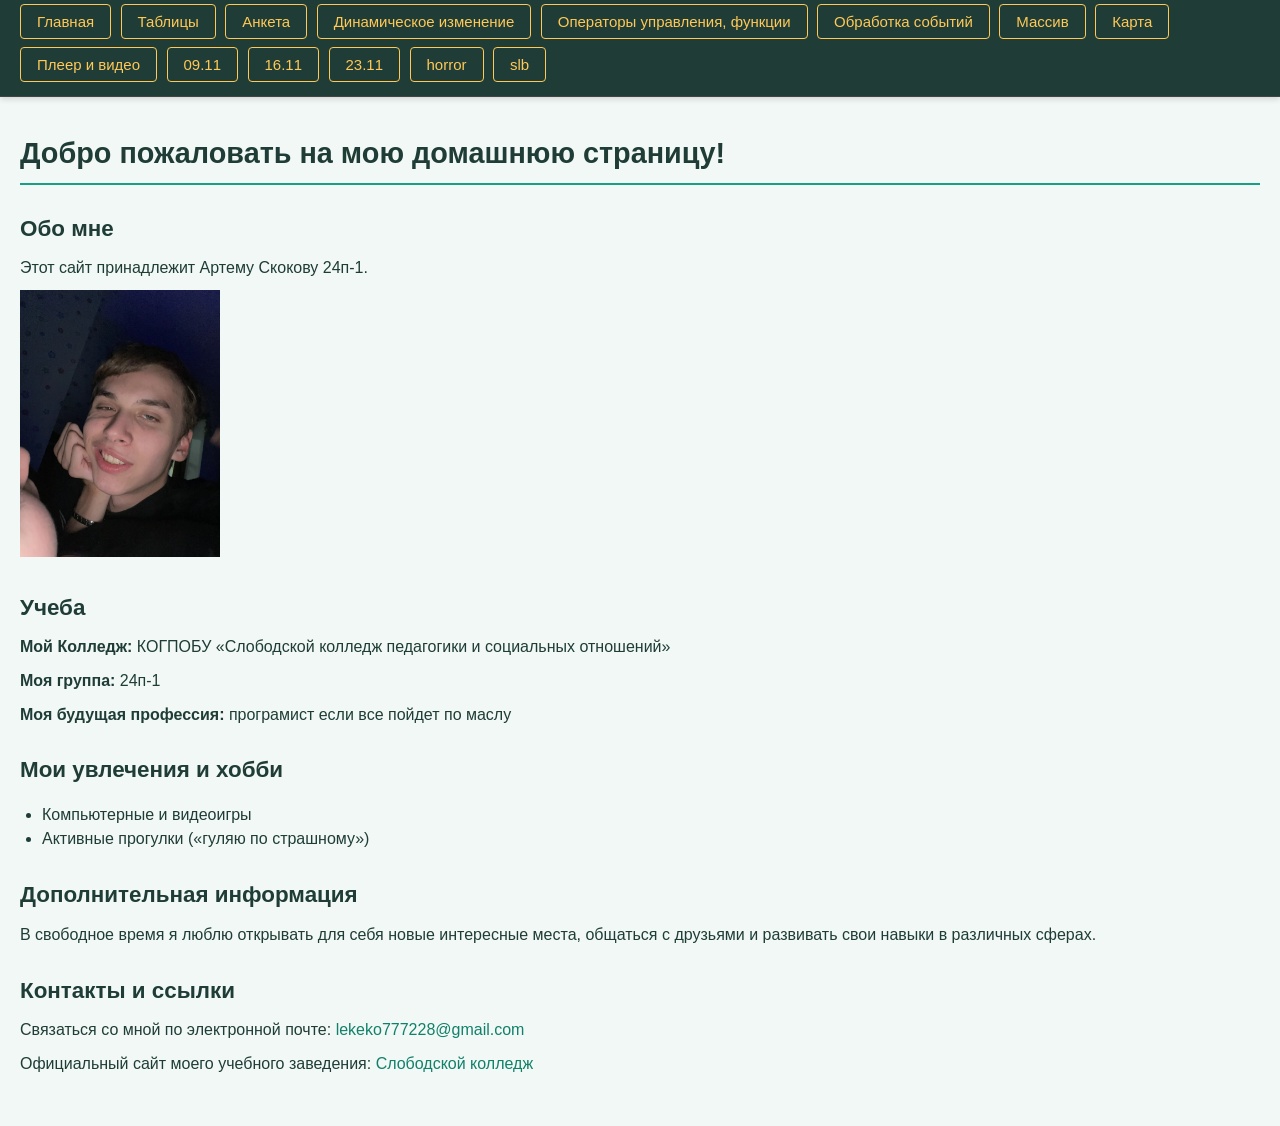
<file: index.html>
<!DOCTYPE html>
<html lang="ru">
<head>
    <meta charset="UTF-8">
    <meta name="viewport" content="width=device-width, initial-scale=1.0">
    <title>Домашняя страница студента</title>
    <link href="style.css" rel="stylesheet">
</head>
<body>
    <div id="menu"><script language="JavaScript" src="menu.js" type="text/javascript"></script></div>

    
        <h1>Добро пожаловать на мою домашнюю страницу!</h1>
    

    
       
        
            <h2>Обо мне</h2>
            <p>Этот сайт принадлежит Артему Скокову 24п-1.</p>
            
            <img src="zxc.jpg" alt="Фото студента" width="200">
        
              
            <h2>Учеба</h2>
            <p><strong>Мой Колледж:</strong> КОГПОБУ «Слободской колледж педагогики и социальных отношений»</p>
            <p><strong>Моя группа:</strong> 24п-1</p>
            <p><strong>Моя будущая профессия:</strong> програмист если все пойдет по маслу</p>
       
        
            <h2>Мои увлечения и хобби</h2>
            <ul>
                <li>Компьютерные и видеоигры</li>
                <li>Активные прогулки («гуляю по страшному»)</li>
             
            </ul>
                    
            <h2>Дополнительная информация</h2>
            <p>В свободное время я люблю открывать для себя новые интересные места, общаться с друзьями и развивать свои навыки в различных сферах.</p>
                   
            <h2>Контакты и ссылки</h2>
            <p>Связаться со мной по электронной почте: <a href="mailto:lekeko777228@gmail.com">lekeko777228@gmail.com</a></p>
            <p>Официальный сайт моего учебного заведения: <a href="https://slobkoll.ru/?ysclid=mqz4zqcff2617734722" target="_blank">Слободской колледж</a></p>
			
    

</body>
</html>
</file>
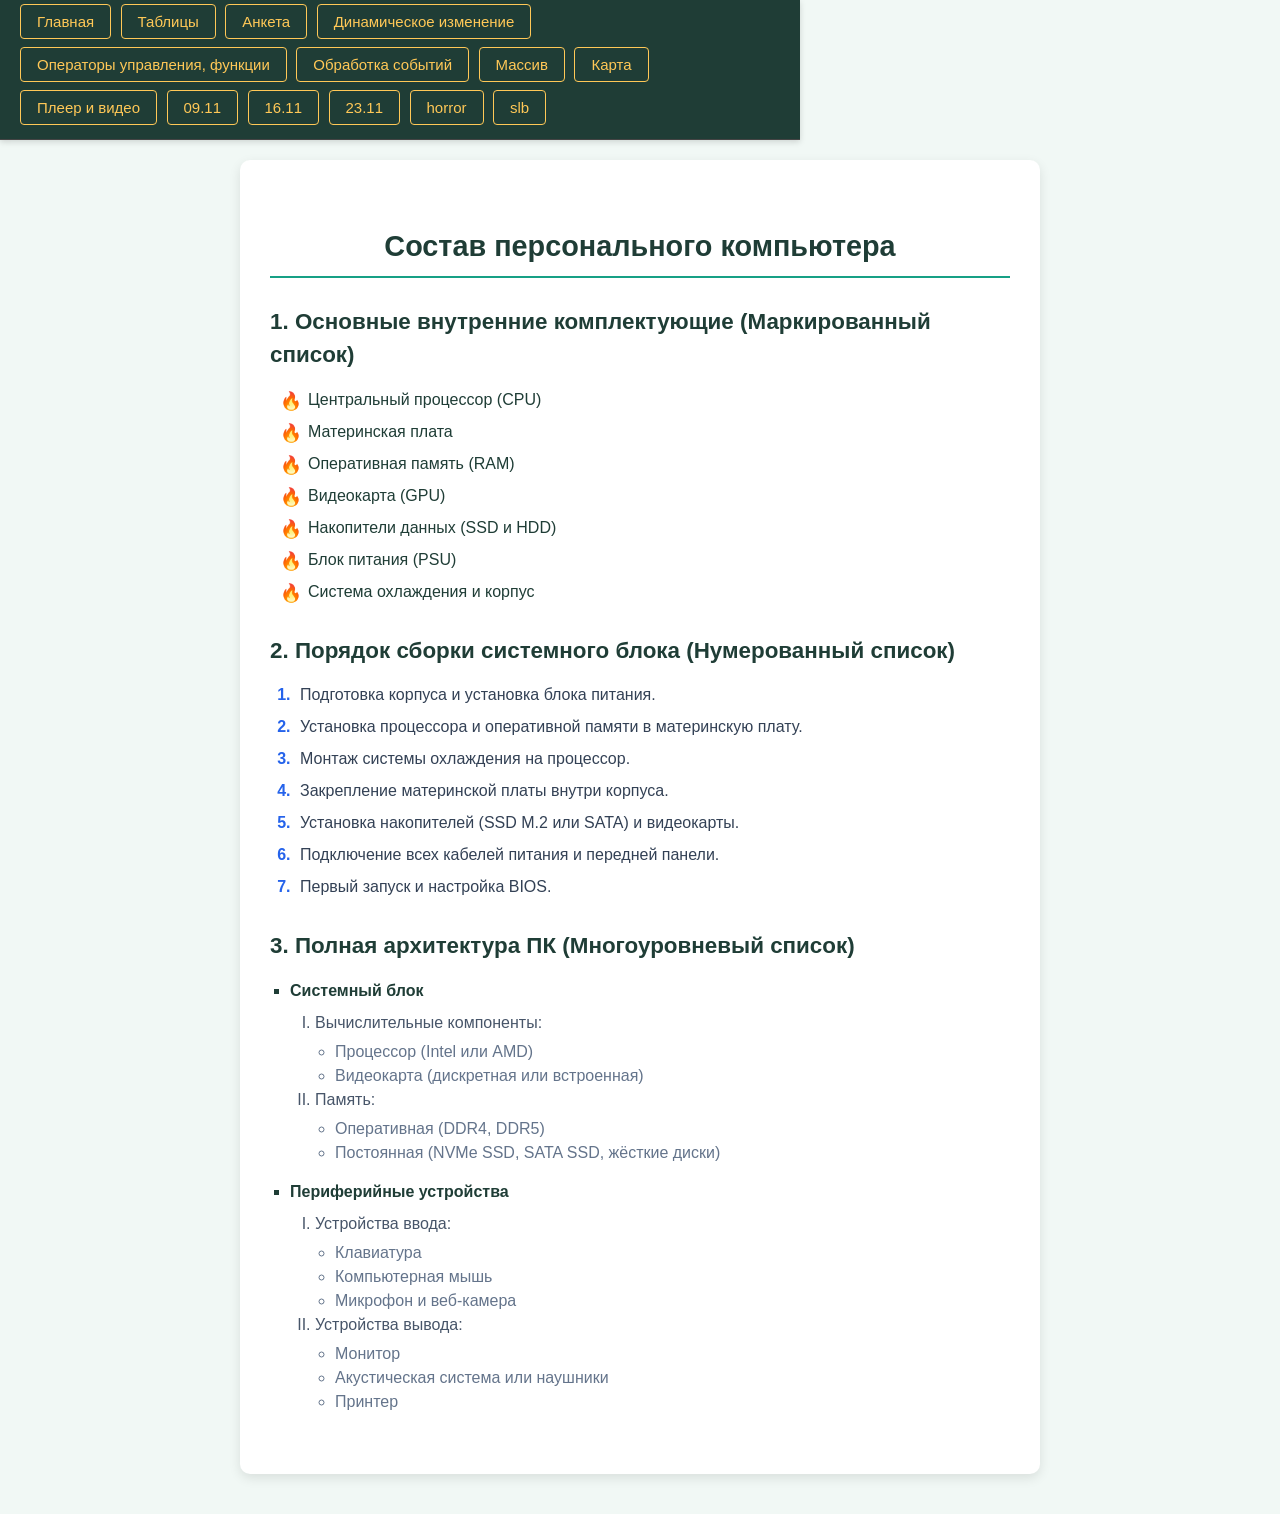
<file: 09.11.html>
<!DOCTYPE html>
<html lang="ru">
<head>
    <meta charset="UTF-8">
    <meta name="viewport" content="width=device-width, initial-scale=1.0">
    <title>Состав персонального компьютера</title>
    <link rel="stylesheet" href="16.11.css">
</head>
<body>

   <link href="style.css" rel="stylesheet">
</head>
<body>
    <div id="menu"><script language="JavaScript" src="menu.js" type="text/javascript"></script></div>

    <div class="container">
        <h1>Состав персонального компьютера</h1>

        <section class="list-block">
            <h2>1. Основные внутренние комплектующие (Маркированный список)</h2>
            <ul class="fire-list">
                <li>Центральный процессор (CPU)</li>
                <li>Материнская плата</li>
                <li>Оперативная память (RAM)</li>
                <li>Видеокарта (GPU)</li>
                <li>Накопители данных (SSD и HDD)</li>
                <li>Блок питания (PSU)</li>
                <li>Система охлаждения и корпус</li>
            </ul>
        </section>

        <section class="list-block">
            <h2>2. Порядок сборки системного блока (Нумерованный список)</h2>
            <ol class="numbered-list">
                <li>Подготовка корпуса и установка блока питания.</li>
                <li>Установка процессора и оперативной памяти в материнскую плату.</li>
                <li>Монтаж системы охлаждения на процессор.</li>
                <li>Закрепление материнской платы внутри корпуса.</li>
                <li>Установка накопителей (SSD M.2 или SATA) и видеокарты.</li>
                <li>Подключение всех кабелей питания и передней панели.</li>
                <li>Первый запуск и настройка BIOS.</li>
            </ol>
        </section>

        <section class="list-block">
            <h2>3. Полная архитектура ПК (Многоуровневый список)</h2>
            <ul class="multilevel-list">
                <li><strong>Системный блок</strong>
                    <ol>
                        <li>Вычислительные компоненты:
                            <ul>
                                <li>Процессор (Intel или AMD)</li>
                                <li>Видеокарта (дискретная или встроенная)</li>
                            </ul>
                        </li>
                        <li>Память:
                            <ul>
                                <li>Оперативная (DDR4, DDR5)</li>
                                <li>Постоянная (NVMe SSD, SATA SSD, жёсткие диски)</li>
                            </ul>
                        </li>
                    </ol>
                </li>
                <li><strong>Периферийные устройства</strong>
                    <ol>
                        <li>Устройства ввода:
                            <ul>
                                <li>Клавиатура</li>
                                <li>Компьютерная мышь</li>
                                <li>Микрофон и веб-камера</li>
                            </ul>
                        </li>
                        <li>Устройства вывода:
                            <ul>
                                <li>Монитор</li>
                                <li>Акустическая система или наушники</li>
                                <li>Принтер</li>
                            </ul>
                        </li>
                    </ol>
                </li>
            </ul>
        </section>
    </div>

</body>
</html>
</file>
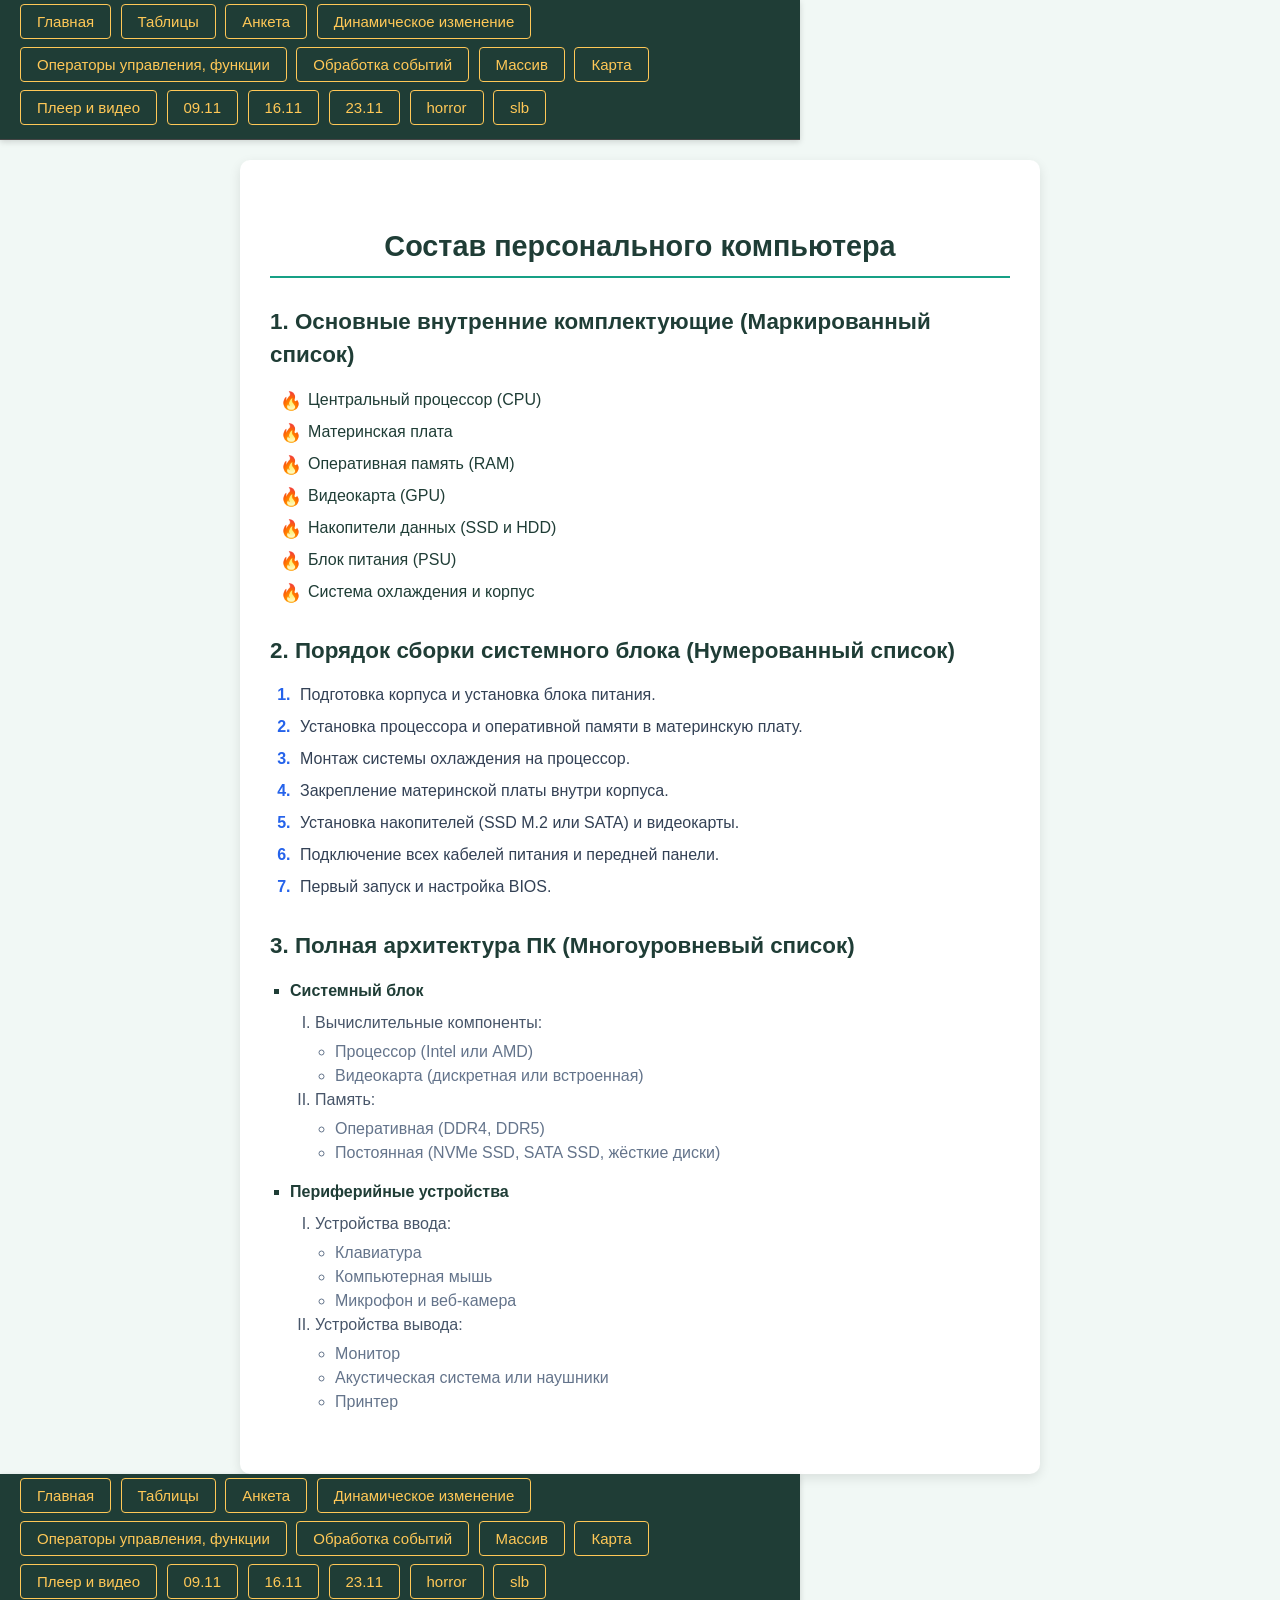
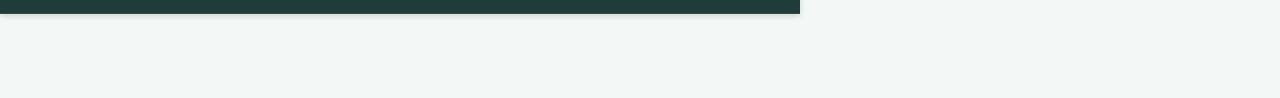
<file: 16.11.html>
<!DOCTYPE html>
<html lang="ru">
<head>
    <meta charset="UTF-8">
    <meta name="viewport" content="width=device-width, initial-scale=1.0">
    <title>Состав персонального компьютера</title>
    <link rel="stylesheet" href="16.11.css">
</head>
<body>
<link href="style.css" rel="stylesheet">
</head>
<body>
    <div id="menu"><script language="JavaScript" src="menu.js" type="text/javascript"></script></div>
    <div class="container">
        <h1>Состав персонального компьютера</h1>

        <section class="list-block">
            <h2>1. Основные внутренние комплектующие (Маркированный список)</h2>
            <ul class="fire-list">
                <li>Центральный процессор (CPU)</li>
                <li>Материнская плата</li>
                <li>Оперативная память (RAM)</li>
                <li>Видеокарта (GPU)</li>
                <li>Накопители данных (SSD и HDD)</li>
                <li>Блок питания (PSU)</li>
                <li>Система охлаждения и корпус</li>
            </ul>
        </section>

        <section class="list-block">
            <h2>2. Порядок сборки системного блока (Нумерованный список)</h2>
            <ol class="numbered-list">
                <li>Подготовка корпуса и установка блока питания.</li>
                <li>Установка процессора и оперативной памяти в материнскую плату.</li>
                <li>Монтаж системы охлаждения на процессор.</li>
                <li>Закрепление материнской платы внутри корпуса.</li>
                <li>Установка накопителей (SSD M.2 или SATA) и видеокарты.</li>
                <li>Подключение всех кабелей питания и передней панели.</li>
                <li>Первый запуск и настройка BIOS.</li>
            </ol>
        </section>

        <section class="list-block">
            <h2>3. Полная архитектура ПК (Многоуровневый список)</h2>
            <ul class="multilevel-list">
                <li><strong>Системный блок</strong>
                    <ol>
                        <li>Вычислительные компоненты:
                            <ul>
                                <li>Процессор (Intel или AMD)</li>
                                <li>Видеокарта (дискретная или встроенная)</li>
                            </ul>
                        </li>
                        <li>Память:
                            <ul>
                                <li>Оперативная (DDR4, DDR5)</li>
                                <li>Постоянная (NVMe SSD, SATA SSD, жёсткие диски)</li>
                            </ul>
                        </li>
                    </ol>
                </li>
                <li><strong>Периферийные устройства</strong>
                    <ol>
                        <li>Устройства ввода:
                            <ul>
                                <li>Клавиатура</li>
                                <li>Компьютерная мышь</li>
                                <li>Микрофон и веб-камера</li>
                            </ul>
                        </li>
                        <li>Устройства вывода:
                            <ul>
                                <li>Монитор</li>
                                <li>Акустическая система или наушники</li>
                                <li>Принтер</li>
                            </ul>
                        </li>
                    </ol>
                </li>
            </ul>
        </section>
    </div>
<div id="menu"><script language="JavaScript" src="menu.js" type="text/javascript"></script></div><br>
</body>
</html>
</file>
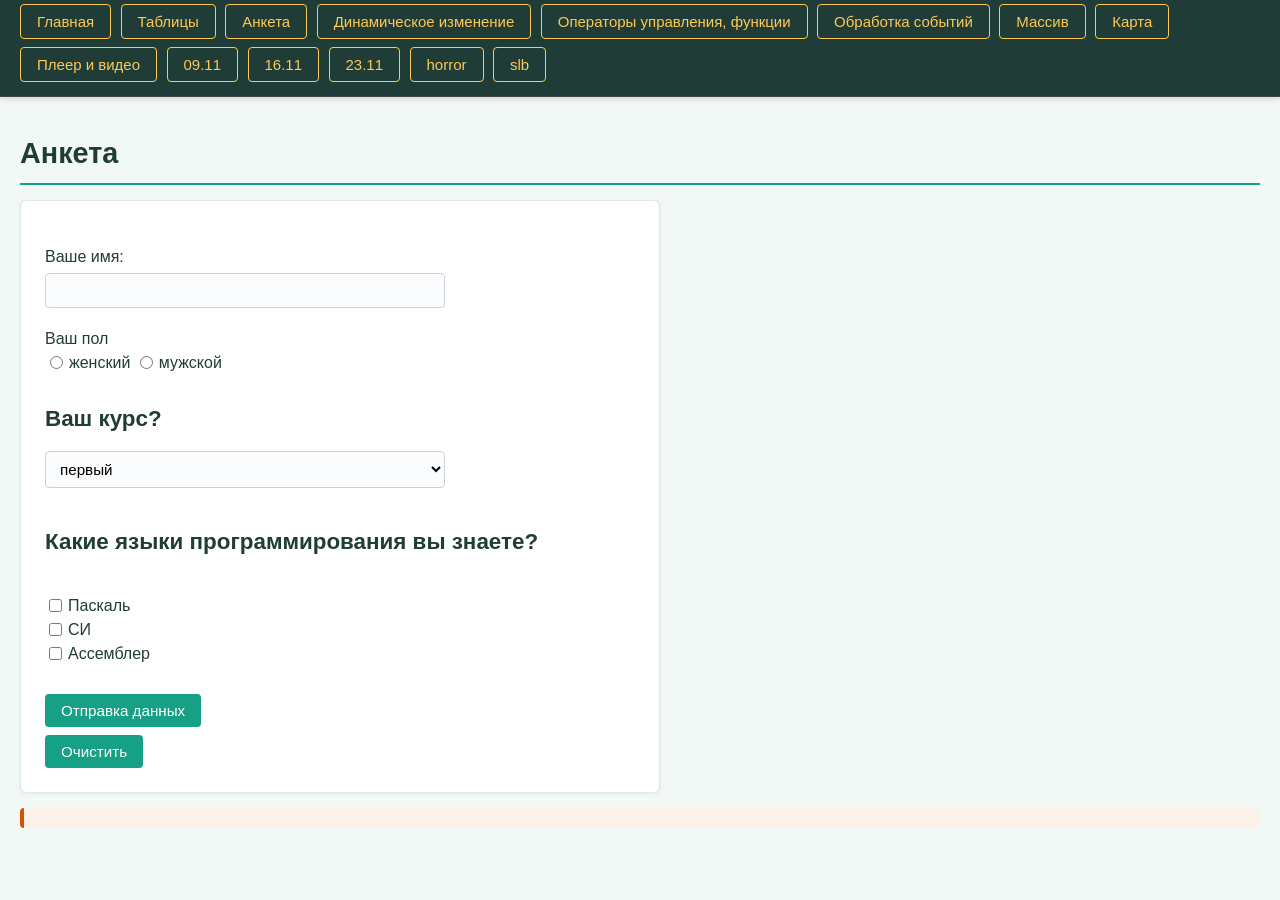
<file: anketa.html>
<!DOCTYPE html>
<HTML>
<HEAD>
<TITLE>Анкета</TITLE>
<link href="style.css" rel="stylesheet">
</HEAD>
<BODY>
 <div id="menu"><script language="JavaScript" src="menu.js" type="text/javascript"></script></div>
<h1>Анкета</h1>
<FORM name="forma">
<!-- Поле ввода -->
<BR>Ваше имя: <BR><INPUT TYPE='text' id="name" VALUE=''><BR>

<!-- Группа переключателей -->
<p>Ваш пол <BR>
<INPUT TYPE='radio' id="pol_f" NAME='pol'>женский
<INPUT TYPE='radio' id="pol_m" NAME='pol'>мужской

<H2>Ваш курс?</H2>
<SELECT id="kurs" NAME='kurs' SIZE='1'>
<OPTION VALUE='первый'>первый
<OPTION VALUE='второй'>второй
<OPTION VALUE='третий'>третий
<OPTION VALUE='четвёртый'>четвёртый
</SELECT>

<!-- Группа флажков -->
<H2>Какие языки программирования вы знаете?</H2>
<BR><INPUT TYPE='checkbox' id="lang_pas" NAME='lang'>Паскаль
<BR><INPUT TYPE='checkbox' id="lang_c" NAME='lang'>СИ
<BR><INPUT TYPE='checkbox' id="lang_asm" NAME='lang'>Ассемблер<BR>

<!-- Кнопки -->
<BR><INPUT TYPE='button' VALUE='Отправка данных' onclick="showData()">
<BR><button type="reset" onclick="clearResult()">Очистить</button>
</FORM>

<p id="result"></p>

<script language="JavaScript" src="anketa.js" type="text/javascript"></script>
</BODY>
</HTML>
</file>
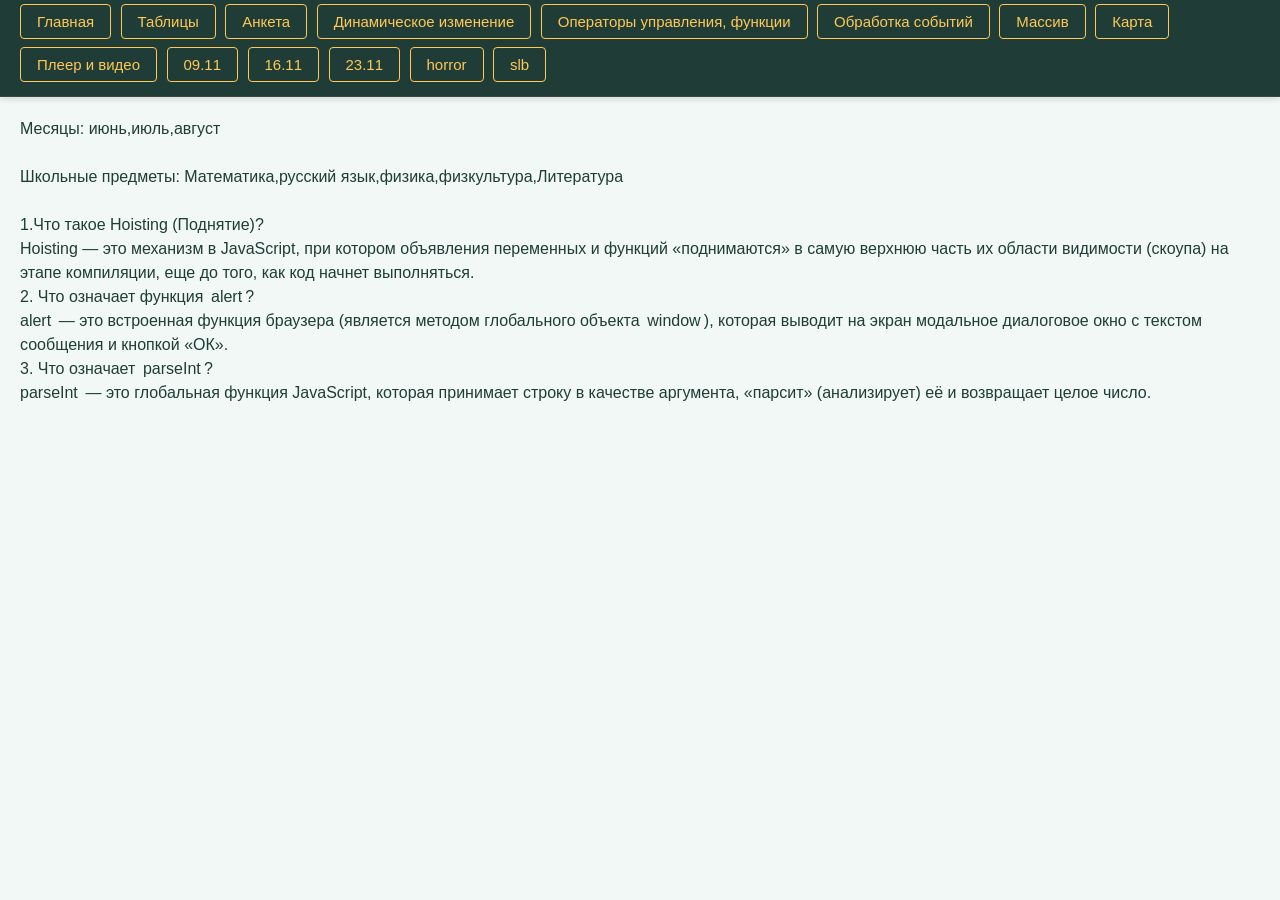
<file: Array.html>
<html>
<head>
<title>array</title>
<link href="style.css" rel="stylesheet">
</head> 
<body> 
  <div id="menu"><script language="JavaScript" src="menu.js" type="text/javascript"></script></div>
Месяцы: <script language="JavaScript">  
year=new Array("декабрь","январь","февраль","март","апрель","май",  "июнь","июль","август","сентябрь","октябрь","ноябрь");
summer=new Array();     //летние месяцы 
summer=year.slice(6,9); 
document.write(summer+"<br>");
</script><br>
  Школьные предметы: 
<script language="JavaScript">
  school= new Array("Математика","русский язык","физика", "физкультура","Литература");
document.write(school);
</script>
  <br>
  <br>
  1.Что такое Hoisting (Поднятие)?
<br>
  Hoisting — это механизм в JavaScript, при котором объявления переменных и функций «поднимаются» в самую верхнюю часть их области видимости (скоупа) на этапе компиляции, еще до того, как код начнет выполняться.
<br>
  2. Что означает функция  alert ?
 <br>
  alert  — это встроенная функция браузера (является методом глобального объекта  window ), которая выводит на экран модальное диалоговое окно с текстом сообщения и кнопкой «ОК».
<br>
  3. Что означает  parseInt ?
 <br>
  parseInt  — это глобальная функция JavaScript, которая принимает строку в качестве аргумента, «парсит» (анализирует) её и возвращает целое число.
</body> 
</html>
</file>
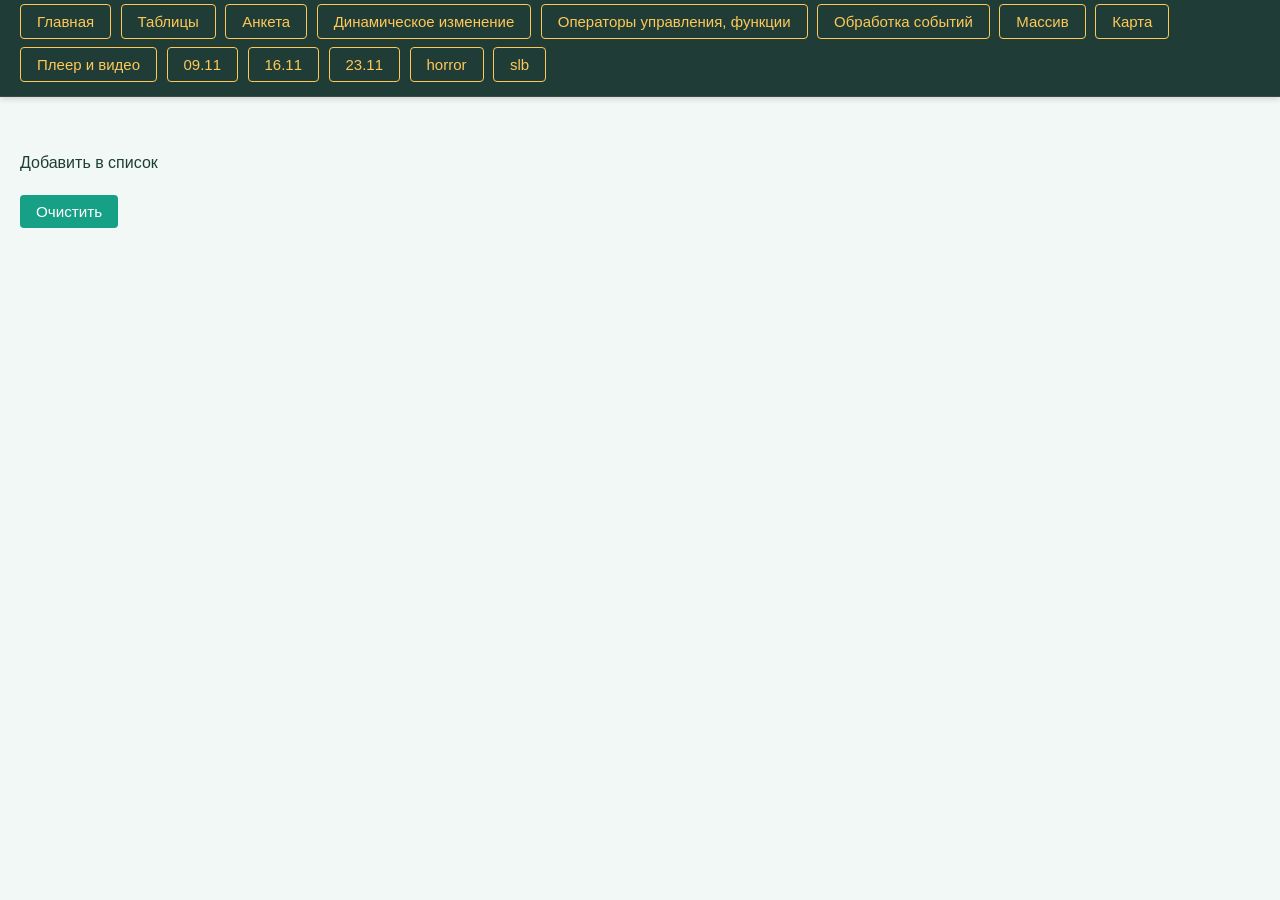
<file: Dynamicchange.html>
<!DOCTYPE html>
<html>
<head>
    <title>Динамическое изменение</title>
    <link href="style.css" rel="stylesheet">
    <script type="text/javascript">
        var arr = ["Ivanov", "Petrov", "Sidorov"];
        var counter = 0;

        function add_to_list() {
            if (typeof(arr[counter]) != "undefined") {
                var list = document.getElementById('list');
                var li = document.createElement('LI');
                li.innerHTML = arr[counter];
                list.appendChild(li);
                counter++;
            }
        }
    </script>
</head>
<body>
    <div id="menu"><script language="JavaScript" src="menu.js" type="text/javascript"></script></div><br>
    
    <p onclick="add_to_list()">Добавить в список</p>
    <ul id="list"></ul>

    <button type="reset" onclick="location.href='Dynamicchange.html'">Очистить</button>
</body>
</html>
</file>
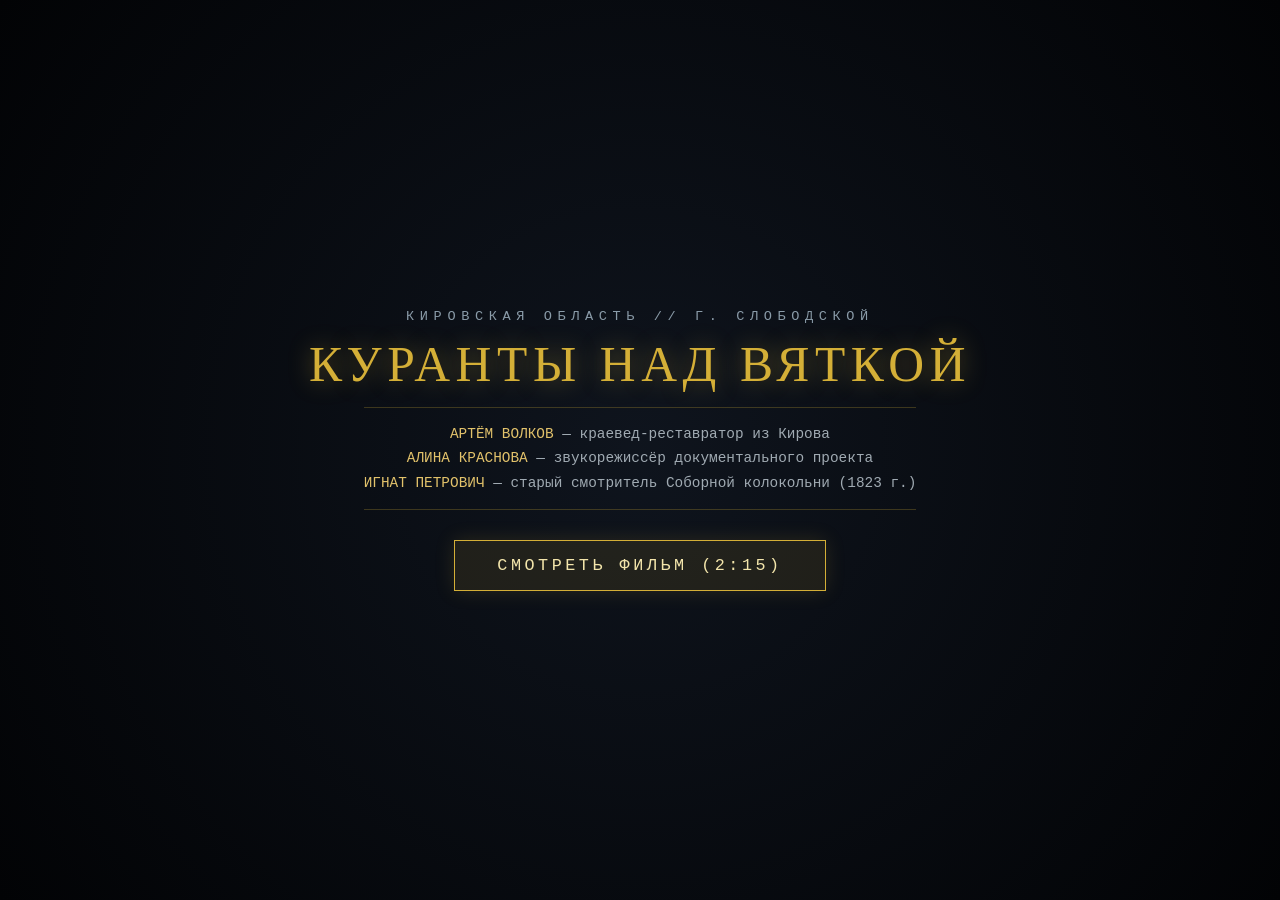
<file: kuranty_slobodskoy.html>
<!DOCTYPE html>
<html lang="ru">
<head>
<meta charset="UTF-8">
<title>КУРАНТЫ НАД ВЯТКОЙ — Мистический триллер в Слободском</title>
<style>
  * { margin: 0; padding: 0; box-sizing: border-box; }
  body {
    background: #030406;
    color: #e8e6e1;
    font-family: 'Georgia', 'Times New Roman', serif;
    overflow: hidden;
    user-select: none;
  }
  canvas {
    display: block;
    width: 100vw;
    height: 100vh;
  }
  #ui-overlay {
    position: fixed;
    inset: 0;
    display: flex;
    flex-direction: column;
    align-items: center;
    justify-content: center;
    background: radial-gradient(circle at center, rgba(16, 22, 32, 0.92) 0%, #020305 100%);
    z-index: 10;
    transition: opacity 1.5s ease;
    text-align: center;
    padding: 20px;
  }
  .subtitle-top {
    font-family: 'Courier New', monospace;
    font-size: 0.85rem;
    letter-spacing: 0.35rem;
    color: #8a9ba8;
    margin-bottom: 12px;
    text-transform: uppercase;
  }
  h1 {
    font-size: 3.1rem;
    letter-spacing: 0.35rem;
    color: #d4af37;
    text-shadow: 0 0 25px rgba(212, 175, 55, 0.45);
    margin-bottom: 14px;
    font-weight: normal;
  }
  .cast-list {
    font-family: 'Courier New', monospace;
    color: #a0aab2;
    font-size: 0.9rem;
    line-height: 1.7;
    margin-bottom: 30px;
    max-width: 640px;
    border-top: 1px solid rgba(212, 175, 55, 0.25);
    border-bottom: 1px solid rgba(212, 175, 55, 0.25);
    padding: 14px 0;
  }
  .cast-list span { color: #e2c26b; }
  button {
    background: rgba(212, 175, 55, 0.1);
    color: #f3e5ab;
    border: 1px solid #d4af37;
    padding: 15px 42px;
    font-size: 1.05rem;
    font-family: 'Courier New', monospace;
    letter-spacing: 0.22rem;
    cursor: pointer;
    transition: all 0.35s ease;
    box-shadow: 0 0 20px rgba(212, 175, 55, 0.15);
  }
  button:hover {
    background: #d4af37;
    color: #05070a;
    box-shadow: 0 0 35px rgba(212, 175, 55, 0.7);
  }
</style>
</head>
<body>

<div id="ui-overlay">
  <div class="subtitle-top">Кировская область // г. Слободской</div>
  <h1>КУРАНТЫ НАД ВЯТКОЙ</h1>
  <div class="cast-list">
    <div><span>АРТЁМ ВОЛКОВ</span> — краевед-реставратор из Кирова</div>
    <div><span>АЛИНА КРАСНОВА</span> — звукорежиссёр документального проекта</div>
    <div><span>ИГНАТ ПЕТРОВИЧ</span> — старый смотритель Соборной колокольни (1823 г.)</div>
  </div>
  <button id="start-btn">СМОТРЕТЬ ФИЛЬМ (2:15)</button>
</div>

<canvas id="scene"></canvas>

<script>
const canvas = document.getElementById('scene');
const ctx = canvas.getContext('2d');
const startBtn = document.getElementById('start-btn');
const overlay = document.getElementById('ui-overlay');

let width, height;
function resize() {
  width = canvas.width = window.innerWidth;
  height = canvas.height = window.innerHeight;
}
window.addEventListener('resize', resize);
resize();

// --- ПРОЦЕДУРНЫЙ ЗВУКОВОЙ ДВИЖОК (ВЕЧЕРНЯЯ ВЯТКА, КУРАНТЫ, ГОЛОСОВЫЕ ТЕМБРЫ) ---
class SlobodskoyAudio {
  constructor() {
    this.ctx = new (window.AudioContext || window.webkitAudioContext)();
    this.master = this.ctx.createGain();
    this.master.gain.value = 0.65;
    this.master.connect(this.ctx.destination);
    this.windGain = null;
  }

  startAtmosphere() {
    // Ночной ветер над рекой Вяткой
    const bufferSize = this.ctx.sampleRate * 4;
    const buffer = this.ctx.createBuffer(1, bufferSize, this.ctx.sampleRate);
    const data = buffer.getChannelData(0);
    for (let i = 0; i < bufferSize; i++) data[i] = Math.random() * 2 - 1;

    const noise = this.ctx.createBufferSource();
    noise.buffer = buffer;
    noise.loop = true;

    const filter = this.ctx.createBiquadFilter();
    filter.type = 'bandpass';
    filter.frequency.value = 280;
    filter.Q.value = 3.2;

    this.windGain = this.ctx.createGain();
    this.windGain.gain.value = 0.08;

    const lfo = this.ctx.createOscillator();
    lfo.frequency.value = 0.14;
    const lfoGain = this.ctx.createGain();
    lfoGain.gain.value = 140;
    lfo.connect(lfoGain);
    lfoGain.connect(filter.frequency);

    noise.connect(filter);
    filter.connect(this.windGain);
    this.windGain.connect(this.master);

    noise.start();
    lfo.start();
  }

  // Бой старинных курантов Слободской колокольни (1823 г.)
  playBellChime(pitch = 196, duration = 4.5, vol = 0.25) {
    const now = this.ctx.currentTime;
    const partials = [1, 2.0, 2.41, 3.0, 4.2];
    partials.forEach((ratio, idx) => {
      const osc = this.ctx.createOscillator();
      const gain = this.ctx.createGain();
      osc.type = idx % 2 === 0 ? 'sine' : 'triangle';
      osc.frequency.setValueAtTime(pitch * ratio, now);

      const pVol = vol / (idx + 1.2);
      gain.gain.setValueAtTime(0.001, now);
      gain.gain.linearRampToValueAtTime(pVol, now + 0.03);
      gain.gain.exponentialRampToValueAtTime(0.0001, now + duration / (1 + idx * 0.35));

      osc.connect(gain);
      gain.connect(this.master);
      osc.start(now);
      osc.stop(now + duration);
    });
  }

  // Тональный голос персонажа при репликах (разная высота для Артёма, Алины и Игната)
  playVoiceBlip(speaker) {
    const now = this.ctx.currentTime;
    const osc = this.ctx.createOscillator();
    const gain = this.ctx.createGain();

    let baseFreq = 160;
    if (speaker === 'АЛИНА') baseFreq = 265 + Math.random() * 35;
    else if (speaker === 'АРТЁМ') baseFreq = 155 + Math.random() * 25;
    else if (speaker === 'ИГНАТ') baseFreq = 105 + Math.random() * 18;
    else baseFreq = 85;

    osc.type = 'triangle';
    osc.frequency.setValueAtTime(baseFreq, now);
    osc.frequency.exponentialRampToValueAtTime(baseFreq * 0.88, now + 0.045);

    gain.gain.setValueAtTime(0.035, now);
    gain.gain.exponentialRampToValueAtTime(0.001, now + 0.05);

    osc.connect(gain);
    gain.connect(this.master);
    osc.start(now);
    osc.stop(now + 0.055);
  }

  playTensionHit() {
    const now = this.ctx.currentTime;
    [55, 58.27, 82.41, 110].forEach(f => {
      const osc = this.ctx.createOscillator();
      const gain = this.ctx.createGain();
      osc.type = 'sawtooth';
      osc.frequency.setValueAtTime(f, now);
      osc.frequency.linearRampToValueAtTime(f * 0.94, now + 2.2);

      const filter = this.ctx.createBiquadFilter();
      filter.type = 'lowpass';
      filter.frequency.value = 320;

      gain.gain.setValueAtTime(0.18, now);
      gain.gain.exponentialRampToValueAtTime(0.001, now + 2.4);

      osc.connect(filter);
      filter.connect(gain);
      gain.connect(this.master);
      osc.start(now);
      osc.stop(now + 2.5);
    });
  }

  playMechanismClick() {
    const now = this.ctx.currentTime;
    const osc = this.ctx.createOscillator();
    const gain = this.ctx.createGain();
    osc.type = 'square';
    osc.frequency.setValueAtTime(140, now);
    osc.frequency.exponentialRampToValueAtTime(40, now + 0.08);
    gain.gain.setValueAtTime(0.08, now);
    gain.gain.exponentialRampToValueAtTime(0.001, now + 0.09);
    osc.connect(gain);
    gain.connect(this.master);
    osc.start(now);
    osc.stop(now + 0.1);
  }
}

let audio = null;

// --- СЦЕНАРИЙ С ДИАЛОГАМИ И ПОВОРОТАМИ (135 СЕКУНД) ---
const dialogueScript = [
  // АКТ 1: Соборная площадь Слободского (0 - 34 сек)
  { start: 1.5, end: 7.5, speaker: 'АЛИНА', color: '#7cc6fe', text: 'Так, микрофон пишет. Вятка внизу, туман стелется... Артём, глянь на эту громадину!' },
  { start: 8.2, end: 15.0, speaker: 'АРТЁМ', color: '#f3d078', text: 'Соборная колокольня. Построена в 1823 году артелью Фёдора Тюрина. Шестьдесят шесть метров!' },
  { start: 15.8, end: 22.5, speaker: 'АЛИНА', color: '#7cc6fe', text: 'Красиво... Только почему часы на верхнем ярусе идут назад? Посмотри на стрелки!' },
  { start: 23.2, end: 29.5, speaker: 'АРТЁМ', color: '#f3d078', text: 'Бред какой-то... Механизм курантов старинный, я должен подняться наверх и проверить.' },
  { start: 30.2, end: 34.0, speaker: 'АЛИНА', color: '#7cc6fe', text: 'Подожди меня! Дверь в арке приоткрыта, там кто-то светит фонарём...' },

  // АКТ 2: Внутри купеческого особняка / подножия башни и встреча со смотрителем (34.5 - 74 сек)
  { start: 35.5, end: 42.0, speaker: 'ИГНАТ', color: '#d98a6c', text: 'Куда на ночь глядя? Туристы днём ходят, а сейчас куранты свой счёт ведут.' },
  { start: 42.8, end: 49.5, speaker: 'АРТЁМ', color: '#f3d078', text: 'Добрый вечер, отец. Мы из Кирова, реставраторы. У вас стрелки против хода крутятся!' },
  { start: 50.2, end: 57.5, speaker: 'ИГНАТ', color: '#d98a6c', text: 'Это не поломка, сынок. Раз в сто лет слободские часы отматывают чужие долги назад.' },
  { start: 58.2, end: 65.0, speaker: 'АЛИНА', color: '#7cc6fe', text: 'Артём, мне не по себе... На старом фото на стене — это же вы в купеческом сюртуке?!' },
  { start: 65.8, end: 73.5, speaker: 'АРТЁМ', color: '#f3d078', text: 'Что за шутка?! Это портрет купца Анфилатова из 1810 года... Но лицо один в один моё!' },

  // АКТ 3: Ярус часового механизма — Поворот №2 (74 - 110 сек)
  { start: 75.0, end: 82.0, speaker: 'АЛИНА', color: '#7cc6fe', text: 'Шестерни огромные... Смотритель исчез! Дверь за нами захлопнулась сама!' },
  { start: 82.8, end: 90.0, speaker: 'АРТЁМ', color: '#f3d078', text: 'В журнале смотрителя запись: «2026 год. Пришли двое с Вятки. Игнат умер в 1924-м».' },
  { start: 90.8, end: 98.0, speaker: 'АЛИНА', color: '#7cc6fe', text: 'Артём, маятник остановился! На циферблате проступает какая-то надпись изнутри!' },
  { start: 98.8, end: 108.5, speaker: 'ГОЛОС БАШНИ', color: '#ff5252', text: 'ВРЕМЯ СЛОБОДСКОГО ЗАМКНУЛОСЬ. ВЫ НЕ ПРИЕХАЛИ СЮДА — ВЫ ЗДЕСЬ ОСТАЛИСЬ.' },

  // АКТ 4: Развязка на рассвете над Вяткой (110 - 135 сек)
  { start: 111.5, end: 119.0, speaker: 'АЛИНА', color: '#7cc6fe', text: 'Артём... Посмотри в окно на площадь. Где наша машина? И почему внизу телеги и керосинки?' },
  { start: 119.8, end: 127.5, speaker: 'АРТЁМ', color: '#f3d078', text: 'Куранты бьют полдень 1824 года... Мы больше не вернёмся в Киров, Алина.' }
];

// Частицы снега / тумана над Вяткой
const snowFlakes = Array.from({ length: 140 }, () => ({
  x: Math.random() * 2000 - 1000,
  y: Math.random() * 1200 - 600,
  r: Math.random() * 2.2 + 0.6,
  vx: Math.random() * 0.6 + 0.2,
  vy: Math.random() * 0.5 + 0.15
}));

// --- ОТРИСОВКА ПЕРСОНАЖЕЙ (ДЕТАЛИЗИРОВАННЫЕ СИЛУЭТЫ С АНИМАЦИЕЙ РЕЧИ) ---
function drawCharacter(x, y, scale, type, isSpeaking, t, lookDir = 1) {
  ctx.save();
  ctx.translate(x, y);
  ctx.scale(scale * lookDir, scale);

  const talkBob = isSpeaking ? Math.sin(t * 18) * 2.5 : Math.sin(t * 2) * 1;
  const breathY = Math.cos(t * 2.5) * 1.5;

  if (type === 'ARTEM') {
    // Пальто и шарф
    ctx.fillStyle = '#18222f';
    ctx.beginPath();
    ctx.moveTo(-26, 120);
    ctx.lineTo(-20, 20 + breathY);
    ctx.lineTo(20, 20 + breathY);
    ctx.lineTo(28, 120);
    ctx.closePath();
    ctx.fill();

    // Шарф
    ctx.fillStyle = '#8b2635';
    ctx.fillRect(-16, 16 + breathY, 32, 10);

    // Голова
    ctx.fillStyle = '#d8b49c';
    ctx.beginPath();
    ctx.arc(0, -2 + talkBob, 15, 0, Math.PI * 2);
    ctx.fill();

    // Волосы
    ctx.fillStyle = '#241c18';
    ctx.beginPath();
    ctx.arc(-2, -6 + talkBob, 15.5, Math.PI * 0.9, Math.PI * 2.1);
    ctx.fill();

    // Глаз и мимика речи
    ctx.fillStyle = '#111';
    ctx.beginPath();
    ctx.arc(7, -3 + talkBob, 2, 0, Math.PI * 2);
    ctx.fill();
    if (isSpeaking) {
      ctx.fillStyle = '#4a1c1c';
      ctx.beginPath();
      ctx.ellipse(8, 6 + talkBob, 3.5, Math.abs(Math.sin(t * 16)) * 3 + 1, 0, 0, Math.PI * 2);
      ctx.fill();
    }
  } else if (type === 'ALINA') {
    // Тёплая куртка с капюшоном
    ctx.fillStyle = '#243b4a';
    ctx.beginPath();
    ctx.moveTo(-22, 115);
    ctx.lineTo(-17, 22 + breathY);
    ctx.lineTo(17, 22 + breathY);
    ctx.lineTo(23, 115);
    ctx.closePath();
    ctx.fill();

    // Голова и шапка
    ctx.fillStyle = '#e5c3ae';
    ctx.beginPath();
    ctx.arc(0, 2 + talkBob, 13.5, 0, Math.PI * 2);
    ctx.fill();

    ctx.fillStyle = '#d4af37';
    ctx.beginPath();
    ctx.arc(0, -4 + talkBob, 14, Math.PI, Math.PI * 2);
    ctx.fill();

    // Микрофон-петличка / рекордер в руке
    ctx.fillStyle = '#111';
    ctx.fillRect(14, 42 + breathY, 8, 16);
    ctx.fillStyle = '#ff3b30';
    ctx.beginPath();
    ctx.arc(18, 45 + breathY, 1.5, 0, Math.PI * 2);
    ctx.fill();

    ctx.fillStyle = '#111';
    ctx.beginPath();
    ctx.arc(6, 1 + talkBob, 1.8, 0, Math.PI * 2);
    ctx.fill();
    if (isSpeaking) {
      ctx.fillStyle = '#6e2626';
      ctx.beginPath();
      ctx.ellipse(7, 8 + talkBob, 3, Math.abs(Math.sin(t * 17)) * 2.8 + 1, 0, 0, Math.PI * 2);
      ctx.fill();
    }
  } else if (type === 'IGNAT') {
    // Старый тулуп смотрителя и фонарь
    ctx.fillStyle = '#2c241d';
    ctx.beginPath();
    ctx.moveTo(-30, 125);
    ctx.lineTo(-22, 18 + breathY);
    ctx.lineTo(22, 18 + breathY);
    ctx.lineTo(30, 125);
    ctx.closePath();
    ctx.fill();

    // Седая борода и голова
    ctx.fillStyle = '#cbb39d';
    ctx.beginPath();
    ctx.arc(0, -2 + talkBob, 15, 0, Math.PI * 2);
    ctx.fill();

    ctx.fillStyle = '#d9dee2';
    ctx.beginPath();
    ctx.moveTo(-10, 4 + talkBob);
    ctx.lineTo(12, 4 + talkBob);
    ctx.lineTo(4, 28 + talkBob);
    ctx.closePath();
    ctx.fill();

    // Старый керосиновый фонарь в руке
    const lanternX = 28;
    const lanternY = 65 + Math.sin(t * 3) * 3;
    const glow = ctx.createRadialGradient(lanternX, lanternY, 2, lanternX, lanternY, 75);
    glow.addColorStop(0, 'rgba(255, 190, 80, 0.75)');
    glow.addColorStop(1, 'rgba(255, 140, 20, 0)');
    ctx.fillStyle = glow;
    ctx.beginPath();
    ctx.arc(lanternX, lanternY, 75, 0, Math.PI * 2);
    ctx.fill();

    ctx.fillStyle = '#ffcf6e';
    ctx.fillRect(lanternX - 5, lanternY - 8, 10, 16);
  }

  ctx.restore();
}

// --- ОТРИСОВКА УЗНАВАЕМОЙ АРХИТЕКТУРЫ СЛОБОДСКОГО ---
function drawSlobodskoySquare(t, elapsed, camX, camY, isRetroFinale = false) {
  // Небо: ночное в начале или золотисто-сепийное в финале 1824 года
  const skyGrad = ctx.createLinearGradient(0, 0, 0, height);
  if (!isRetroFinale) {
    skyGrad.addColorStop(0, '#060b14');
    skyGrad.addColorStop(0.55, '#111e30');
    skyGrad.addColorStop(1, '#1b2838');
  } else {
    skyGrad.addColorStop(0, '#2c2115');
    skyGrad.addColorStop(0.55, '#6e4e2e');
    skyGrad.addColorStop(1, '#c89d66');
  }
  ctx.fillStyle = skyGrad;
  ctx.fillRect(0, 0, width, height);

  // Река Вятка на заднем плане и туман
  ctx.fillStyle = isRetroFinale ? '#5c4632' : '#0b1522';
  ctx.fillRect(0, height * 0.68, width, height * 0.32);

  // Плавный наезд на Соборную колокольню Преображенского собора (66 м, классицизм, желто-белая)
  const zoom = 1 + Math.min(0.45, (isRetroFinale ? (elapsed - 110) : elapsed) * 0.012);
  ctx.save();
  ctx.translate(width * 0.52 + camX * 0.8, height * 0.68 + camY * 0.8);
  ctx.scale(zoom, zoom);

  // Гостиный двор / аркады купеческой площади слева и справа
  ctx.fillStyle = isRetroFinale ? '#8c6b48' : '#242933';
  ctx.fillRect(-460, -75, 340, 75);
  ctx.fillRect(120, -75, 340, 75);

  // Арочные проёмы торговых рядов
  ctx.fillStyle = isRetroFinale ? '#3b2b1a' : '#0d1117';
  for (let ax = -440; ax <= -160; ax += 45) {
    ctx.beginPath();
    ctx.arc(ax + 15, -35, 14, Math.PI, 0);
    ctx.lineTo(ax + 29, 0);
    ctx.lineTo(ax + 1, 0);
    ctx.fill();
  }
  for (let ax = 140; ax <= 420; ax += 45) {
    ctx.beginPath();
    ctx.arc(ax + 15, -35, 14, Math.PI, 0);
    ctx.lineTo(ax + 29, 0);
    ctx.lineTo(ax + 1, 0);
    ctx.fill();
  }

  // ЗНАМЕНИТАЯ КОЛОКОЛЬНЯ СЛОБОДСКОГО (1823 г.)
  const wallColor = isRetroFinale ? '#d9a74a' : '#5c5338';
  const trimColor = isRetroFinale ? '#f5ebd6' : '#9aa3ad';

  // 1-й ярус (основание с портиком)
  ctx.fillStyle = wallColor;
  ctx.fillRect(-65, -130, 130, 130);
  ctx.fillStyle = trimColor;
  for (let c = -52; c <= 52; c += 26) ctx.fillRect(c - 4, -120, 8, 120);

  // 2-й ярус
  ctx.fillStyle = wallColor;
  ctx.fillRect(-50, -230, 100, 100);
  ctx.fillStyle = trimColor;
  for (let c = -38; c <= 38; c += 25) ctx.fillRect(c - 3, -222, 6, 92);

  // 3-й ярус (ярус звона)
  ctx.fillStyle = wallColor;
  ctx.fillRect(-36, -315, 72, 85);
  ctx.fillStyle = '#090c10';
  ctx.beginPath();
  ctx.arc(0, -275, 18, Math.PI, 0);
  ctx.lineTo(18, -240);
  ctx.lineTo(-18, -240);
  ctx.fill();

  // 4-й ярус — КУРАНТЫ СЛОБОДСКОГО!
  ctx.fillStyle = wallColor;
  ctx.fillRect(-28, -375, 56, 60);

  // Циферблат курантов
  ctx.fillStyle = '#f2ead3';
  ctx.beginPath();
  ctx.arc(0, -345, 20, 0, Math.PI * 2);
  ctx.fill();
  ctx.strokeStyle = '#1a1a1a';
  ctx.lineWidth = 2;
  ctx.stroke();

  // Стрелки: в первом акте крутятся НАЗАД!
  const clockAngle = isRetroFinale ? t * 0.2 : -t * 1.8;
  ctx.beginPath();
  ctx.moveTo(0, -345);
  ctx.lineTo(Math.cos(clockAngle) * 14, -345 + Math.sin(clockAngle) * 14);
  ctx.moveTo(0, -345);
  ctx.lineTo(Math.cos(clockAngle * 0.2) * 10, -345 + Math.sin(clockAngle * 0.2) * 10);
  ctx.stroke();

  // Золотой купол и высокий шпиль
  ctx.fillStyle = isRetroFinale ? '#f2c14e' : '#8a7332';
  ctx.beginPath();
  ctx.arc(0, -375, 26, Math.PI, 0);
  ctx.fill();

  ctx.strokeStyle = isRetroFinale ? '#ffe28a' : '#b89f54';
  ctx.lineWidth = 3;
  ctx.beginPath();
  ctx.moveTo(0, -400);
  ctx.lineTo(0, -465);
  ctx.moveTo(-7, -450);
  ctx.lineTo(7, -450);
  ctx.stroke();

  ctx.restore();

  // Площадь и герои на переднем плане
  ctx.fillStyle = isRetroFinale ? '#4a3b2c' : '#121721';
  ctx.fillRect(0, height * 0.68, width, height * 0.32);

  const activeLine = dialogueScript.find(d => elapsed >= d.start && elapsed <= d.end);
  const speaker = activeLine ? activeLine.speaker : '';

  drawCharacter(width * 0.28 + camX * 1.5, height * 0.72 + camY, 1.35, 'ARTEM', speaker === 'АРТЁМ', t, 1);
  drawCharacter(width * 0.20 + camX * 1.5, height * 0.73 + camY, 1.28, 'ALINA', speaker === 'АЛИНА', t, 1);
}

// --- АКТ 2: ВНУТРИ БАШНИ И СТАРИННЫЙ ПОРТРЕТ КУПЦА (34.5 - 74 сек) ---
function drawTowerInteriorAct(t, elapsed, camX, camY) {
  ctx.fillStyle = '#0d0b0a';
  ctx.fillRect(0, 0, width, height);

  // Кирпичная кладка XIX века в свете фонаря
  const lightX = width * 0.55 + camX * 2;
  const lightY = height * 0.5 + camY * 2;
  const wallLight = ctx.createRadialGradient(lightX, lightY, 30, lightX, lightY, width * 0.6);
  wallLight.addColorStop(0, '#3a291a');
  wallLight.addColorStop(0.6, '#1a120c');
  wallLight.addColorStop(1, '#050403');
  ctx.fillStyle = wallLight;
  ctx.fillRect(0, 0, width, height);

  // Старинный купеческий портрет на стене (поворот сюжета!)
  const portraitZoom = elapsed > 57 ? 1 + (elapsed - 57) * 0.035 : 1;
  ctx.save();
  ctx.translate(width * 0.68 + camX, height * 0.38 + camY);
  ctx.scale(portraitZoom, portraitZoom);

  // Золочёная рама
  ctx.fillStyle = '#5e4619';
  ctx.fillRect(-75, -95, 150, 190);
  ctx.fillStyle = '#1c1815';
  ctx.fillRect(-62, -82, 124, 164);

  // Купец Анфилатов (1810 г.) с лицом Артёма
  ctx.fillStyle = '#0e131a';
  ctx.beginPath();
  ctx.ellipse(0, 55, 45, 50, 0, Math.PI, 0);
  ctx.fill();
  ctx.fillStyle = '#f0ead6';
  ctx.fillRect(-10, 10, 20, 25); // жабо
  ctx.fillStyle = '#cfa98e';
  ctx.beginPath();
  ctx.arc(0, -18, 22, 0, Math.PI * 2);
  ctx.fill();
  ctx.fillStyle = '#241c18';
  ctx.beginPath();
  ctx.arc(0, -23, 23, Math.PI * 0.9, Math.PI * 2.1);
  ctx.fill();

  ctx.fillStyle = '#d4af37';
  ctx.font = '10px Georgia';
  ctx.textAlign = 'center';
  ctx.fillText('К. А. Анфилатов, 1810 г.', 0, 74);
  ctx.restore();

  const activeLine = dialogueScript.find(d => elapsed >= d.start && elapsed <= d.end);
  const speaker = activeLine ? activeLine.speaker : '';

  drawCharacter(width * 0.25 + camX * 1.4, height * 0.72 + camY, 1.45, 'ARTEM', speaker === 'АРТЁМ', t, 1);
  drawCharacter(width * 0.16 + camX * 1.4, height * 0.73 + camY, 1.38, 'ALINA', speaker === 'АЛИНА', t, 1);

  // Смотритель Игнат стоит справа (исчезает к 74-й секунде)
  if (elapsed < 73.5) {
    ctx.save();
    ctx.globalAlpha = elapsed > 70 ? Math.max(0, (73.5 - elapsed) / 3.5) : 1;
    drawCharacter(width * 0.54 + camX * 1.4, height * 0.72 + camY, 1.45, 'IGNAT', speaker === 'ИГНАТ', t, -1);
    ctx.restore();
  }
}

// --- АКТ 3: МЕХАНИЗМ КУРАНТОВ (74 - 110 сек) ---
function drawClockworkAct(t, elapsed, camX, camY) {
  ctx.fillStyle = '#08090c';
  ctx.fillRect(0, 0, width, height);

  const zoom = 1 + (elapsed - 74) * 0.015;
  ctx.save();
  ctx.translate(width * 0.5 + camX, height * 0.45 + camY);
  ctx.scale(zoom, zoom);

  // Огромные латунные шестерни курантов, вращающиеся в обратную сторону
  const gears = [
    { x: -140, y: -40, r: 110, teeth: 24, speed: -0.45 },
    { x: 65, y: -70, r: 85, teeth: 18, speed: 0.58 },
    { x: 15, y: 95, r: 95, teeth: 20, speed: -0.52 }
  ];

  const isStopped = elapsed > 90.5;
  gears.forEach(g => {
    ctx.save();
    ctx.translate(g.x, g.y);
    ctx.rotate(isStopped ? 0.3 : t * g.speed);
    ctx.strokeStyle = isStopped ? '#9e3a3a' : '#b89446';
    ctx.lineWidth = 6;
    ctx.beginPath();
    ctx.arc(0, 0, g.r, 0, Math.PI * 2);
    ctx.stroke();

    // Спицы
    for (let i = 0; i < 6; i++) {
      const a = (i / 6) * Math.PI * 2;
      ctx.beginPath();
      ctx.moveTo(0, 0);
      ctx.lineTo(Math.cos(a) * g.r, Math.sin(a) * g.r);
      ctx.stroke();
    }
    // Зубья
    for (let i = 0; i < g.teeth; i++) {
      const a = (i / g.teeth) * Math.PI * 2;
      ctx.fillStyle = isStopped ? '#9e3a3a' : '#d4af37';
      ctx.save();
      ctx.rotate(a);
      ctx.fillRect(g.r - 2, -4, 12, 8);
      ctx.restore();
    }
    ctx.restore();
  });

  // Светящийся изнутри циферблат в центре с датой «1824»
  if (elapsed > 91) {
    const glowAlpha = Math.min(1, (elapsed - 91) / 4);
    ctx.fillStyle = `rgba(255, 65, 54, ${glowAlpha * 0.25})`;
    ctx.beginPath();
    ctx.arc(0, 0, 170, 0, Math.PI * 2);
    ctx.fill();

    ctx.fillStyle = `rgba(255, 220, 180, ${glowAlpha})`;
    ctx.font = 'bold 48px Georgia';
    ctx.textAlign = 'center';
    ctx.fillText('1824', 0, 15);
  }
  ctx.restore();

  const activeLine = dialogueScript.find(d => elapsed >= d.start && elapsed <= d.end);
  const speaker = activeLine ? activeLine.speaker : '';
  drawCharacter(width * 0.26 + camX * 1.5, height * 0.74 + camY, 1.35, 'ARTEM', speaker === 'АРТЁМ', t, 1);
  drawCharacter(width * 0.74 + camX * 1.5, height * 0.74 + camY, 1.32, 'ALINA', speaker === 'АЛИНА', t, -1);
}

// --- СУБТИТРЫ НАПРЯМУЮ В CANVAS ---
let lastTypeCharCount = 0;
function drawCanvasSubtitles(elapsed) {
  const line = dialogueScript.find(d => elapsed >= d.start && elapsed <= d.end);
  if (!line) {
    lastTypeCharCount = 0;
    return;
  }

  const lineElapsed = elapsed - line.start;
  const totalDuration = line.end - line.start;
  const typeDuration = Math.min(2.2, totalDuration * 0.55);
  const progress = Math.min(1, lineElapsed / typeDuration);
  const visibleChars = Math.floor(line.text.length * progress);

  if (visibleChars > lastTypeCharCount && visibleChars % 3 === 0) {
    audio.playVoiceBlip(line.speaker);
  }
  lastTypeCharCount = visibleChars;

  const shownText = line.text.substring(0, visibleChars);

  // Плавное появление и затухание плашки
  let alpha = 1;
  if (lineElapsed < 0.3) alpha = lineElapsed / 0.3;
  if (line.end - elapsed < 0.4) alpha = Math.max(0, (line.end - elapsed) / 0.4);

  ctx.save();
  ctx.globalAlpha = alpha;

  const boxWidth = Math.min(width * 0.86, 920);
  const boxHeight = 86;
  const boxX = (width - boxWidth) / 2;
  const boxY = height - boxHeight - 36;

  // Подложка субтитров
  ctx.fillStyle = 'rgba(6, 9, 14, 0.82)';
  ctx.fillRect(boxX, boxY, boxWidth, boxHeight);

  // Цветная полоска говорящего персонажа слева
  ctx.fillStyle = line.color;
  ctx.fillRect(boxX, boxY, 5, boxHeight);

  // Имя персонажа
  ctx.fillStyle = line.color;
  ctx.font = 'bold 15px Courier New';
  ctx.textAlign = 'left';
  ctx.fillText(line.speaker, boxX + 22, boxY + 28);

  // Текст реплики (с автоматическим переносом строк)
  ctx.fillStyle = '#f4f1ea';
  ctx.font = '20px Georgia';
  wrapText(ctx, shownText, boxX + 22, boxY + 56, boxWidth - 44, 24);

  ctx.restore();
}

function wrapText(context, text, x, y, maxWidth, lineHeight) {
  const words = text.split(' ');
  let line = '';
  let curY = y;
  for (let n = 0; n < words.length; n++) {
    const testLine = line + words[n] + ' ';
    const metrics = context.measureText(testLine);
    if (metrics.width > maxWidth && n > 0) {
      context.fillText(line, x, curY);
      line = words[n] + ' ';
      curY += lineHeight;
    } else {
      line = testLine;
    }
  }
  context.fillText(line, x, curY);
}

// --- ПОСТ-ОБРАБОТКА И КИНО-ИНТЕРФЕЙС ---
function drawCinematicOverlay(t, elapsed, isRetro) {
  // Снежинки / пыль
  ctx.fillStyle = isRetro ? 'rgba(255, 230, 180, 0.25)' : 'rgba(210, 225, 245, 0.3)';
  snowFlakes.forEach(s => {
    s.x += s.vx;
    s.y += s.vy;
    if (s.x > width / 2) s.x = -width / 2;
    if (s.y > height / 2) s.y = -height / 2;
    ctx.beginPath();
    ctx.arc(width / 2 + s.x, height / 2 + s.y, s.r, 0, Math.PI * 2);
    ctx.fill();
  });

  // Виньетка
  const vig = ctx.createRadialGradient(width / 2, height / 2, height * 0.32, width / 2, height / 2, width * 0.78);
  vig.addColorStop(0, 'rgba(0,0,0,0)');
  vig.addColorStop(1, 'rgba(0,0,0,0.78)');
  ctx.fillStyle = vig;
  ctx.fillRect(0, 0, width, height);

  // Кинематографичные полосы (Letterbox)
  const barH = 26;
  ctx.fillStyle = '#000';
  ctx.fillRect(0, 0, width, barH);
  ctx.fillRect(0, height - barH, width, barH);

  // Геотег в углу кадра
  ctx.fillStyle = 'rgba(230, 220, 200, 0.75)';
  ctx.font = '13px Courier New';
  ctx.textAlign = 'left';
  const locText = isRetro
    ? '● г. СЛОБОДСКОЙ // СОБОРНАЯ ПЛОЩАДЬ // 1824 ГОД'
    : '● г. СЛОБОДСКОЙ // СОБОРНАЯ ПЛОЩАДЬ // 23:58';
  ctx.fillText(locText, 28, 52);
}

// --- ГЛАВНЫЙ ЦИКЛ ФИЛЬМА ---
let isPlaying = false;
let startTime = 0;
let lastClickTime = 0;
let bellPlayed1 = false;
let bellPlayed2 = false;
let tensionPlayed = false;

function loop(timestamp) {
  if (!isPlaying) return;
  const elapsed = (timestamp - startTime) / 1000;
  const t = elapsed;

  // Плавное кинематографичное движение камеры (панорамирование + дыхание)
  const camX = Math.sin(t * 0.65) * 24 + Math.cos(t * 1.4) * 6;
  const camY = Math.cos(t * 0.55) * 14 + Math.sin(t * 1.7) * 4;

  // Звуковые события по сюжету
  if (elapsed > 2.0 && !bellPlayed1) {
    bellPlayed1 = true;
    audio.playBellChime(196, 5.0, 0.25);
  }
  if (elapsed > 74.5 && elapsed < 90.5 && elapsed - lastClickTime > 1.0) {
    audio.playMechanismClick();
    lastClickTime = elapsed;
  }
  if (elapsed > 98.5 && !tensionPlayed) {
    tensionPlayed = true;
    audio.playTensionHit();
  }
  if (elapsed > 119.5 && !bellPlayed2) {
    bellPlayed2 = true;
    audio.playBellChime(146.83, 6.5, 0.35);
  }

  // Переключение сцен
  if (elapsed < 34.5) {
    drawSlobodskoySquare(t, elapsed, camX, camY, false);
    drawCinematicOverlay(t, elapsed, false);
  } else if (elapsed < 74.0) {
    drawTowerInteriorAct(t, elapsed, camX, camY);
    drawCinematicOverlay(t, elapsed, false);
  } else if (elapsed < 110.0) {
    drawClockworkAct(t, elapsed, camX, camY);
    drawCinematicOverlay(t, elapsed, false);
  } else if (elapsed < 131.0) {
    drawSlobodskoySquare(t, elapsed, camX, camY, true);
    drawCinematicOverlay(t, elapsed, true);
  } else {
    // Финальные титры
    ctx.fillStyle = '#030406';
    ctx.fillRect(0, 0, width, height);
    ctx.fillStyle = '#d4af37';
    ctx.font = '28px Georgia';
    ctx.textAlign = 'center';
    ctx.fillText('КУРАНТЫ НАД ВЯТКОЙ', width / 2, height / 2 - 20);
    ctx.fillStyle = '#9aa3ad';
    ctx.font = '15px Courier New';
    ctx.fillText('г. Слободской, Кировская область — Конец первой серии', width / 2, height / 2 + 20);
    return;
  }

  drawCanvasSubtitles(elapsed);
  requestAnimationFrame(loop);
}

startBtn.addEventListener('click', () => {
  overlay.style.opacity = 0;
  setTimeout(() => overlay.style.display = 'none', 1500);

  audio = new SlobodskoyAudio();
  audio.startAtmosphere();

  isPlaying = true;
  startTime = performance.now();
  requestAnimationFrame(loop);
});
</script>
</body>
</html>
</file>
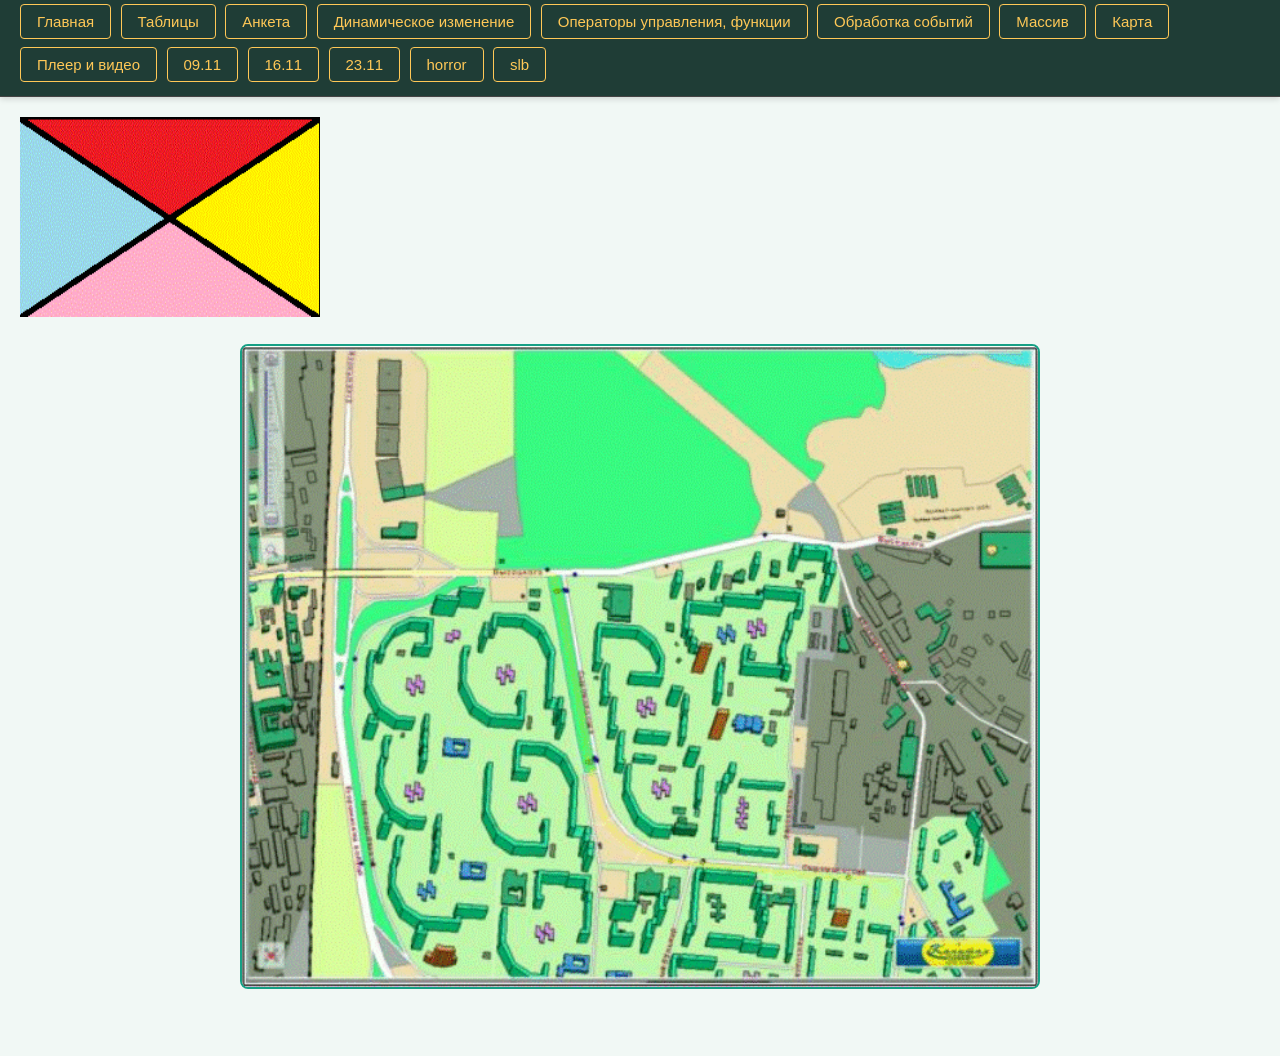
<file: Map.html>
<!DOCTYPE html>
<html lang="ru">
<head>
    <meta charset="UTF-8">
    <title>Изображения-карты</title>
    <link rel="stylesheet" href="style.css">
    <style>
        .map-container {
            text-align: center;
            margin: 20px 0;
        }
        .map-container img {
            border: 2px solid #16a085;
            border-radius: 8px;
            max-width: 100%;
            height: auto;
        }
        .legend {
            background-color: #eaf6f2;
            border: 1px solid #bfe0d6;
            border-radius: 8px;
            padding: 15px;
            margin: 20px auto;
            max-width: 600px;
        }
        .legend h3 {
            color: #16a085;
            margin-top: 0;
        }
        .legend ul {
            list-style: none;
            padding: 0;
            margin: 0;
        }
        .legend li {
            padding: 5px 0;
            border-bottom: 1px solid #bfe0d6;
        }
        .legend li:last-child {
            border-bottom: none;
        }
        .legend a {
            color: #16a085;
            text-decoration: none;
        }
        .legend a:hover {
            text-decoration: underline;
        }
    </style>
</head>
<body>

    <div id="menu">
        <script src="menu.js"></script>
    </div>
        <img src="прямоугольник.gif" 
             alt="Прямоугольник с диагоналями" 
             usemap="#rectmap" 
             width="300" height="200">

        <map name="rectmap">
            <!-- Верхний треугольник (красный) -->
            <area shape="poly" 
                  coords="0,0,300,0,150,100" 
                  href="index.html" 
                  alt="Главная страница" 
                  title="Переход на главную страницу">
            
            <!-- Правый треугольник (жёлтый) -->
            <area shape="poly" 
                  coords="300,0,300,200,150,100" 
                  href="table.html" 
                  alt="Таблицы" 
                  title="Переход к таблицам">
            
            <!-- Нижний треугольник (розовый) -->
            <area shape="poly" 
                  coords="300,200,0,200,150,100" 
                  href="anketa.html" 
                  alt="Анкета" 
                  title="Переход к анкете">
            
            <!-- Левый треугольник (голубой) -->
            <area shape="poly" 
                  coords="0,200,0,0,150,100" 
                  href="Dynamicchange.html" 
                  alt="Динамическое изменение" 
                  title="Переход к динамическому изменению">
        </map>

    <br>
    <div class="map-container">
        <img src="город.gif" 
             alt="Карта города" 
             usemap="#citymap" 
             width="800" height="600">

        <map name="citymap">
            <!-- Главная улица (горизонтальная, по центру) -->
            <area shape="rect" 
                  coords="50,280,750,320"  
                  alt="Главная улица" 
                  title="Главная улица">

            <!-- Проспект (вертикальный, слева) -->
            <area shape="rect" 
                  coords="180,50,220,550" 
                  alt="Проспект Мира" 
                  title="Проспект Мира">

            <!-- Улица Ленина (горизонтальная, сверху) -->
            <area shape="rect" 
                  coords="220,100,750,140" 
                  alt="Улица Ленина" 
                  title="Улица Ленина">

            <!-- Советская улица (горизонтальная, снизу) -->
            <area shape="rect" 
                  coords="220,460,750,500"  
                  alt="Советская улица" 
                  title="Советская улица">

            <!-- Кольцевая дорога -->
            <area shape="poly" 
                  coords="50,50,750,50,750,550,50,550,50,50" 
                  alt="Кольцевая дорога" 
                  title="Кольцевая дорога">

            <!-- Улица Пушкина (вертикальная, в центре) -->
            <area shape="rect" 
                  coords="400,140,430,460" 
                  alt="Улица Пушкина" 
                  title="Улица Пушкина">

            <!-- Центральный переулок -->
            <area shape="rect" 
                  coords="550,140,580,460" 
                  alt="Центральный переулок" 
                  title="Центральный переулок">

            <!-- Набережная (справа) -->
            <area shape="rect" 
                  coords="720,50,750,550" 
                  alt="Набережная" 
                  title="Набережная">

            <!-- Большое зелёное поле (парк) -->
            <area shape="poly" 
                  coords="200,50,600,50,550,200,250,200" 
                  alt="Парк" 
                  title="Парк">

            <!-- Водоём (правый верхний угол) -->
            <area shape="poly" 
                  coords="600,50,800,50,800,150,650,150" 
                  alt="Водоём" 
                  title="Водоём">

            <!-- Жилые дома (левая группа) -->
            <area shape="poly" 
                  coords="200,250,350,250,350,400,200,400" 
                  alt="Жилые дома" 
                  title="Жилые дома">

            <!-- Жилые дома (центральная группа) -->
            <area shape="poly" 
                  coords="450,250,600,250,600,400,450,400" 
                  alt="Жилые дома" 
                  title="Жилые дома">

            <!-- Промышленная зона (справа) -->
            <area shape="poly" 
                  coords="620,250,780,250,780,500,620,500" 
                  alt="Промышленная зона" 
                  title="Промышленная зона">

        </map>
    </div>
</body>
</html>
</file>
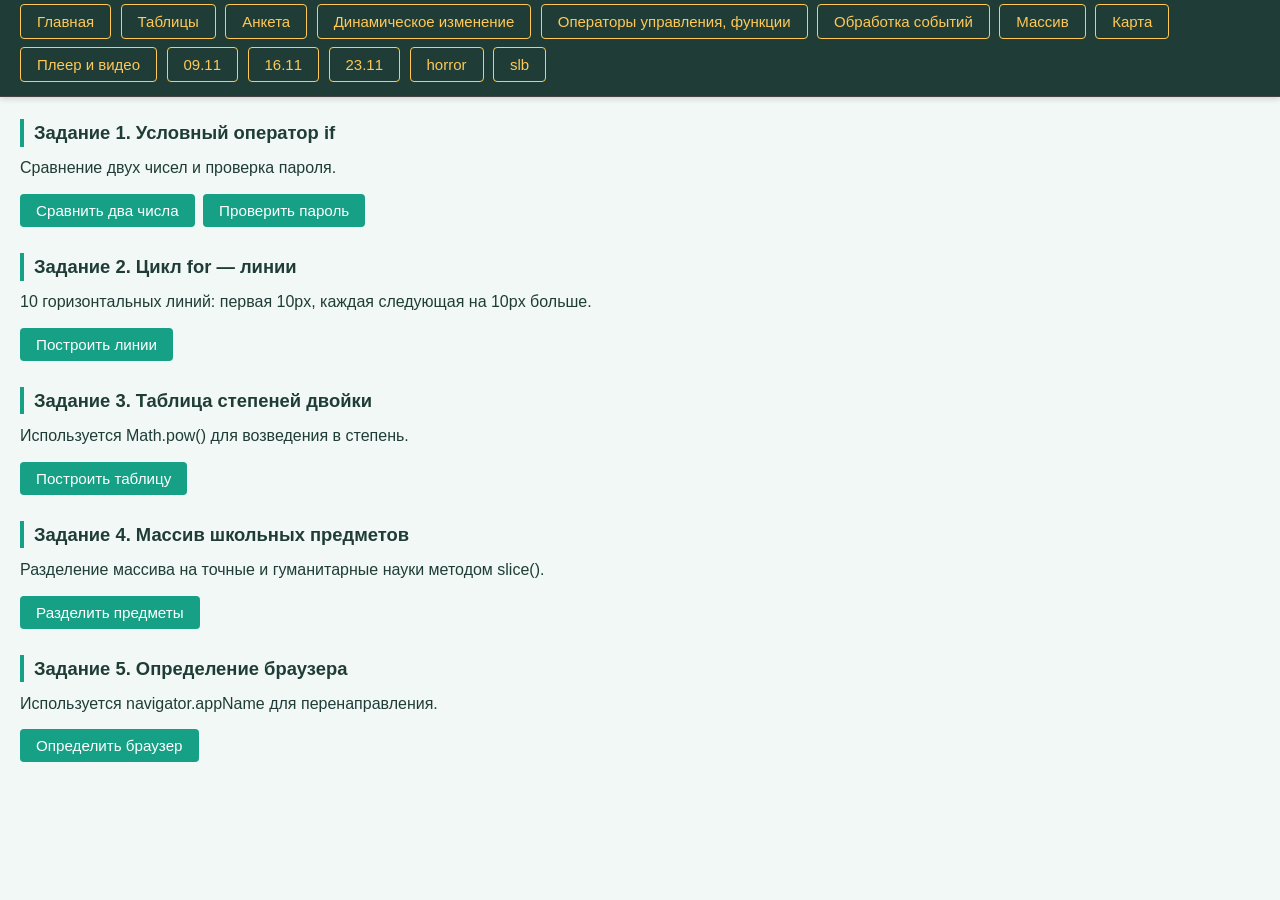
<file: OYF.html>
<!DOCTYPE html>
<html>
<head>
    <title>Операторы управления, функции</title>
    <link href="style.css" rel="stylesheet">
   <script language="JavaScript" src="OYF.js" type="text/javascript"></script>
</head>
<body>
    <div id="menu"><script language="JavaScript" src="menu.js" type="text/javascript"></script></div>
    <h3>Задание 1. Условный оператор if</h3>
    <p>Сравнение двух чисел и проверка пароля.</p>
    <button onclick="zadanie1()">Сравнить два числа</button>
    <button onclick="zadanie1_password()">Проверить пароль</button>

    <h3>Задание 2. Цикл for — линии</h3>
    <p>10 горизонтальных линий: первая 10px, каждая следующая на 10px больше.</p>
    <button onclick="zadanie2()">Построить линии</button>
    <div id="lines"></div>

    <h3>Задание 3. Таблица степеней двойки</h3>
    <p>Используется Math.pow() для возведения в степень.</p>
    <button onclick="zadanie3()">Построить таблицу</button>
    <div id="powers"></div>

    <h3>Задание 4. Массив школьных предметов</h3>
    <p>Разделение массива на точные и гуманитарные науки методом slice().</p>
    <button onclick="zadanie4()">Разделить предметы</button>
    <div id="subjects"></div>

    <h3>Задание 5. Определение браузера</h3>
    <p>Используется navigator.appName для перенаправления.</p>
    <button onclick="zadanie5()">Определить браузер</button>

</body>
</html>
</file>
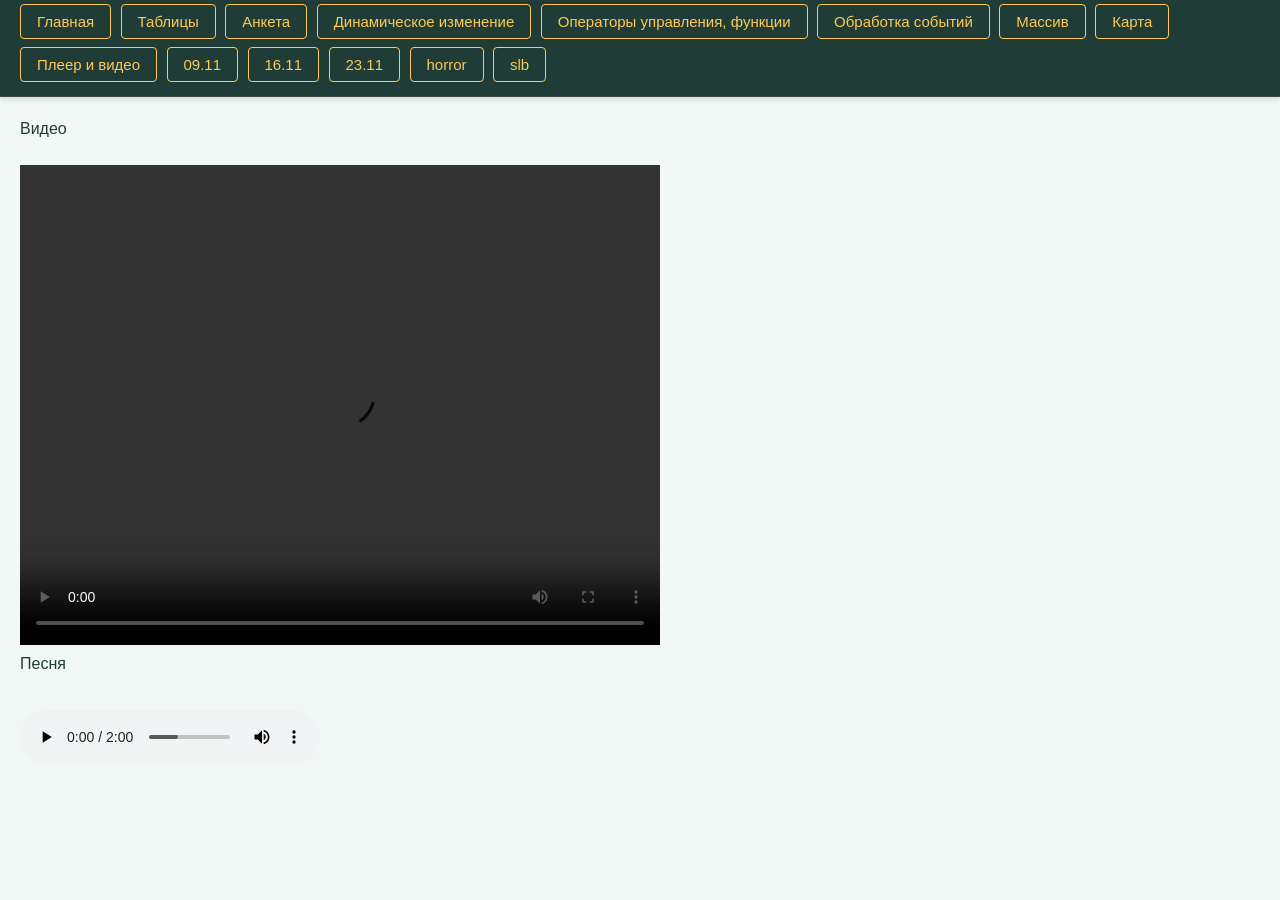
<file: play and  video.html>
<!DOCTYPE html>
<html>
<head>
	<meta charset="UTF-8">
	<link href="style.css" rel="stylesheet">
	<title>Моя первая страница</title>
</head>
<body>
	<div id="menu"><script language="JavaScript" src="menu.js" type="text/javascript"></script></div>
Видео
<br>
<br>
<video controls width="640" height="480">
	<source src="widos.mp4" type="video/mp4">
	Ваш браузер не поддерживает видео.
</video>
<br>
Песня
<br>
<br>
<audio controls>
	<source src="muz.mp3" type="audio/mpeg">
	<a href="muz.mp3">Скачать песню</a>
</audio>
</body>
</html>
</file>
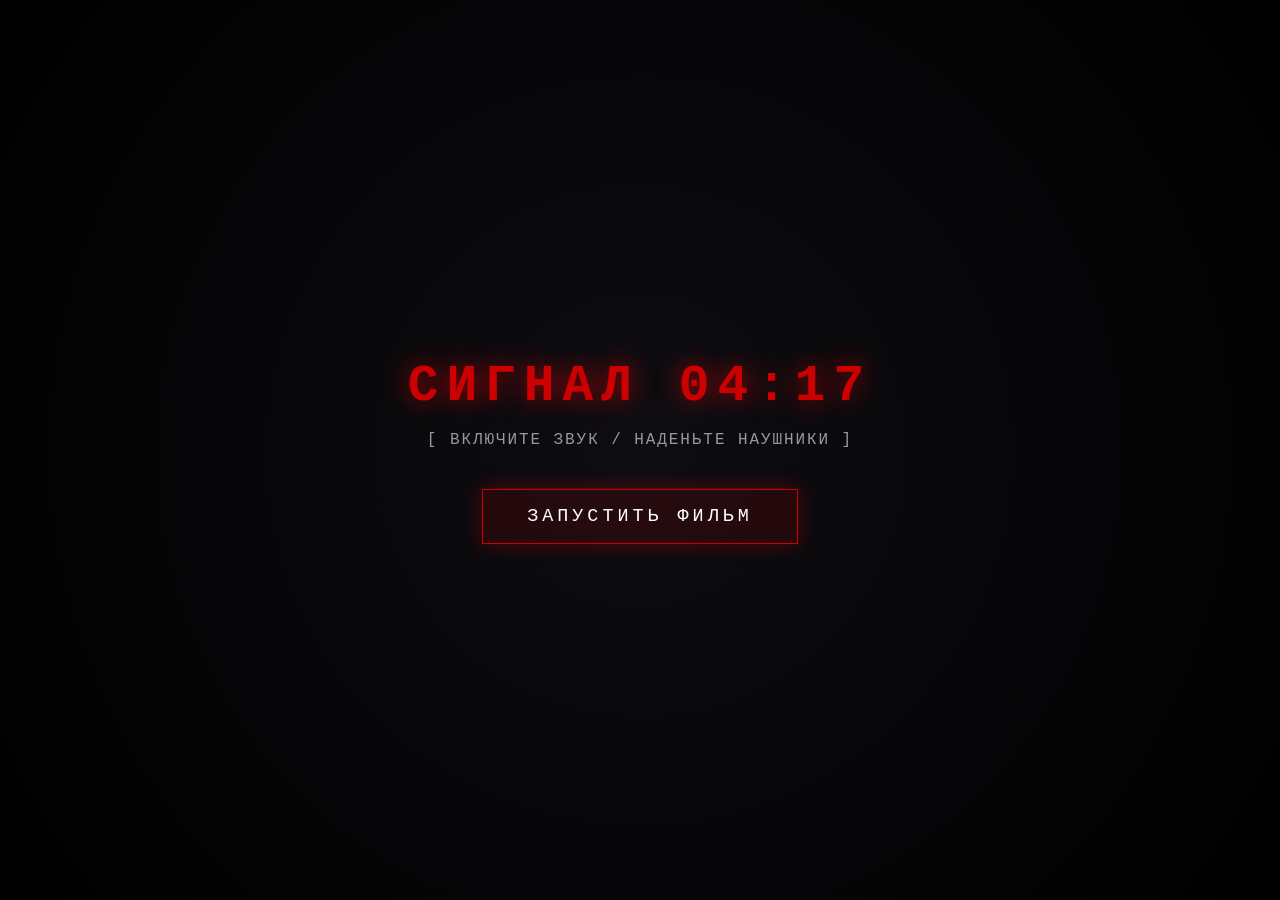
<file: signal_0417_horror.html>
<!DOCTYPE html>
<html lang="ru">
<head>
<meta charset="UTF-8">
<title>СИГНАЛ 04:17 — Интерактивный HTML Хоррор</title>
<style>
  * { margin: 0; padding: 0; box-sizing: border-box; }
  body {
    background: #000;
    color: #e0e0e0;
    font-family: 'Courier New', Courier, monospace;
    overflow: hidden;
    user-select: none;
  }
  canvas {
    display: block;
    width: 100vw;
    height: 100vh;
  }
  #ui-overlay {
    position: fixed;
    inset: 0;
    display: flex;
    flex-direction: column;
    align-items: center;
    justify-content: center;
    background: radial-gradient(circle, rgba(15,15,20,0.9) 0%, #000 100%);
    z-index: 10;
    transition: opacity 1.2s ease;
  }
  h1 {
    font-size: 3.2rem;
    letter-spacing: 0.5rem;
    color: #cc0000;
    text-shadow: 0 0 25px rgba(255, 0, 0, 0.7);
    margin-bottom: 1rem;
    text-align: center;
  }
  p.desc {
    color: #999;
    margin-bottom: 2.5rem;
    font-size: 1rem;
    letter-spacing: 0.12rem;
    text-align: center;
  }
  button {
    background: rgba(179, 0, 0, 0.15);
    color: #fff;
    border: 1px solid #cc0000;
    padding: 16px 44px;
    font-size: 1.15rem;
    font-family: inherit;
    letter-spacing: 0.25rem;
    cursor: pointer;
    transition: all 0.3s ease;
    box-shadow: 0 0 20px rgba(204, 0, 0, 0.4);
  }
  button:hover {
    background: #cc0000;
    box-shadow: 0 0 35px rgba(255, 0, 0, 0.9);
  }
  #rec-indicator {
    position: fixed;
    top: 25px;
    left: 30px;
    font-size: 0.95rem;
    color: rgba(255, 255, 255, 0.8);
    display: flex;
    align-items: center;
    gap: 10px;
    z-index: 5;
    opacity: 0;
    transition: opacity 1s;
  }
  .dot {
    width: 11px;
    height: 11px;
    background: #ff0000;
    border-radius: 50%;
    box-shadow: 0 0 8px #ff0000;
    animation: blink 1s infinite;
  }
  @keyframes blink { 50% { opacity: 0; } }
</style>
</head>
<body>

<div id="ui-overlay">
  <h1>СИГНАЛ 04:17</h1>
  <p class="desc">[ ВКЛЮЧИТЕ ЗВУК / НАДЕНЬТЕ НАУШНИКИ ]</p>
  <button id="start-btn">ЗАПУСТИТЬ ФИЛЬМ</button>
</div>

<div id="rec-indicator"><div class="dot"></div><span>CAM_04 // REC <span id="timer">04:17:00</span></span></div>
<canvas id="scene"></canvas>

<script>
const canvas = document.getElementById('scene');
const ctx = canvas.getContext('2d');
const startBtn = document.getElementById('start-btn');
const overlay = document.getElementById('ui-overlay');
const recEl = document.getElementById('rec-indicator');
const timerEl = document.getElementById('timer');

let width, height;
function resize() {
  width = canvas.width = window.innerWidth;
  height = canvas.height = window.innerHeight;
}
window.addEventListener('resize', resize);
resize();

// --- УСИЛЕННЫЙ ПРОЦЕДУРНЫЙ ЗВУКОВОЙ ДВИЖОК (WEB AUDIO API) ---
class HorrorAudio {
  constructor() {
    this.ctx = new (window.AudioContext || window.webkitAudioContext)();
    if (this.ctx.state === 'suspended') {
      this.ctx.resume();
    }
    this.master = this.ctx.createGain();
    this.master.gain.value = 0.75;
    this.master.connect(this.ctx.destination);
    this.windGain = null;
  }

  startAtmosphere() {
    const now = this.ctx.currentTime;

    // 1. Глубокий тревожный гул (саб-бас)
    const osc1 = this.ctx.createOscillator();
    const osc2 = this.ctx.createOscillator();
    const filter = this.ctx.createBiquadFilter();
    const droneGain = this.ctx.createGain();

    osc1.type = 'sawtooth';
    osc2.type = 'triangle';
    osc1.frequency.value = 41.2; // E1
    osc2.frequency.value = 43.0; // биения

    filter.type = 'lowpass';
    filter.frequency.value = 130;

    droneGain.gain.setValueAtTime(0.01, now);
    droneGain.gain.exponentialRampToValueAtTime(0.45, now + 3.5);

    osc1.connect(filter);
    osc2.connect(filter);
    filter.connect(droneGain);
    droneGain.connect(this.master);

    osc1.start();
    osc2.start();

    // 2. Завывающий ночной ветер (фильтрованный розовый/белый шум)
    const bufferSize = this.ctx.sampleRate * 4;
    const buffer = this.ctx.createBuffer(1, bufferSize, this.ctx.sampleRate);
    const data = buffer.getChannelData(0);
    for (let i = 0; i < bufferSize; i++) {
      data[i] = Math.random() * 2 - 1;
    }
    const windNoise = this.ctx.createBufferSource();
    windNoise.buffer = buffer;
    windNoise.loop = true;

    const windFilter = this.ctx.createBiquadFilter();
    windFilter.type = 'bandpass';
    windFilter.frequency.value = 320;
    windFilter.Q.value = 4.5;

    // Модуляция ветра
    const lfo = this.ctx.createOscillator();
    const lfoGain = this.ctx.createGain();
    lfo.frequency.value = 0.18;
    lfoGain.gain.value = 180;
    lfo.connect(lfoGain);
    lfoGain.connect(windFilter.frequency);
    lfo.start();

    this.windGain = this.ctx.createGain();
    this.windGain.gain.setValueAtTime(0.08, now);

    windNoise.connect(windFilter);
    windFilter.connect(this.windGain);
    this.windGain.connect(this.master);
    windNoise.start();
  }

  playFootstep() {
    const now = this.ctx.currentTime;
    const osc = this.ctx.createOscillator();
    const gain = this.ctx.createGain();
    osc.type = 'sine';
    osc.frequency.setValueAtTime(95, now);
    osc.frequency.exponentialRampToValueAtTime(30, now + 0.12);

    gain.gain.setValueAtTime(0.22, now);
    gain.gain.exponentialRampToValueAtTime(0.001, now + 0.14);

    osc.connect(gain);
    gain.connect(this.master);
    osc.start(now);
    osc.stop(now + 0.15);
  }

  playRadarBeep(freq = 880) {
    const now = this.ctx.currentTime;
    const osc = this.ctx.createOscillator();
    const gain = this.ctx.createGain();
    osc.type = 'sine';
    osc.frequency.setValueAtTime(freq, now);

    gain.gain.setValueAtTime(0.18, now);
    gain.gain.exponentialRampToValueAtTime(0.001, now + 0.12);

    osc.connect(gain);
    gain.connect(this.master);
    osc.start(now);
    osc.stop(now + 0.13);
  }

  playTypeTick() {
    const now = this.ctx.currentTime;
    const osc = this.ctx.createOscillator();
    const gain = this.ctx.createGain();
    osc.type = 'square';
    osc.frequency.setValueAtTime(1400 + Math.random() * 400, now);

    gain.gain.setValueAtTime(0.03, now);
    gain.gain.exponentialRampToValueAtTime(0.001, now + 0.025);

    osc.connect(gain);
    gain.connect(this.master);
    osc.start(now);
    osc.stop(now + 0.03);
  }

  playHeartbeat() {
    const now = this.ctx.currentTime;
    const osc = this.ctx.createOscillator();
    const gain = this.ctx.createGain();
    osc.type = 'sine';
    osc.frequency.setValueAtTime(72, now);
    osc.frequency.exponentialRampToValueAtTime(24, now + 0.16);

    gain.gain.setValueAtTime(0.65, now);
    gain.gain.exponentialRampToValueAtTime(0.001, now + 0.25);

    osc.connect(gain);
    gain.connect(this.master);
    osc.start(now);
    osc.stop(now + 0.26);
  }

  playStaticBurst(duration = 0.45, vol = 0.35) {
    const bufferSize = Math.floor(this.ctx.sampleRate * duration);
    const buffer = this.ctx.createBuffer(1, bufferSize, this.ctx.sampleRate);
    const data = buffer.getChannelData(0);
    for (let i = 0; i < bufferSize; i++) {
      data[i] = Math.random() * 2 - 1;
    }
    const noise = this.ctx.createBufferSource();
    noise.buffer = buffer;

    const filter = this.ctx.createBiquadFilter();
    filter.type = 'bandpass';
    filter.frequency.value = 1100;

    const gain = this.ctx.createGain();
    gain.gain.setValueAtTime(vol, this.ctx.currentTime);
    gain.gain.exponentialRampToValueAtTime(0.001, this.ctx.currentTime + duration);

    noise.connect(filter);
    filter.connect(gain);
    gain.connect(this.master);
    noise.start();
  }

  playScareChord() {
    const now = this.ctx.currentTime;
    const freqs = [98, 103.8, 138.6, 196, 415.3, 830.6];
    freqs.forEach(f => {
      const osc = this.ctx.createOscillator();
      const gain = this.ctx.createGain();
      osc.type = 'sawtooth';
      osc.frequency.setValueAtTime(f, now);
      osc.frequency.linearRampToValueAtTime(f * 0.88, now + 2.8);

      gain.gain.setValueAtTime(0.28, now);
      gain.gain.exponentialRampToValueAtTime(0.001, now + 3.0);

      osc.connect(gain);
      gain.connect(this.master);
      osc.start(now);
      osc.stop(now + 3.1);
    });
  }
}

let audio = null;

// --- ОБЪЕКТЫ СЦЕНЫ И ЧАСТИЦЫ ---
const particles = Array.from({ length: 130 }, () => ({
  x: Math.random() * 2000 - 1000,
  y: Math.random() * 1200 - 600,
  z: Math.random() * 1000 + 100,
  size: Math.random() * 2.5 + 0.6,
  speedY: Math.random() * 0.45 + 0.15
}));

const trees = Array.from({ length: 48 }, (_, i) => ({
  x: (Math.random() - 0.5) * 2800,
  z: (i / 48) * 1800 + 140,
  width: Math.random() * 42 + 24,
  lean: (Math.random() - 0.5) * 0.12
}));

// --- УПРАВЛЕНИЕ СЮЖЕТОМ И КАМЕРОЙ ---
let isPlaying = false;
let startTime = 0;
let lastBeat = 0;
let lastStep = 0;
let lastBeep = 0;
let lastCharCount = 0;
let glitchAmount = 0;
let scareTriggered = false;
let twist2Triggered = false;

const script = [
  { start: 1.2, end: 6.5, text: "04:17. Связь с периметром потеряна три часа назад..." },
  { start: 7.2, end: 12.6, text: "Из старой вышки в лесу доносится странный ритмичный сигнал." },
  { start: 13.8, end: 19.2, text: "Я вошел внутрь. Здесь никого нет, но аппаратура раскалена." },
  { start: 20.0, end: 24.8, text: "Подождите... Эта частота на осциллографе..." },
  { start: 25.4, end: 31.0, text: "ЭТО НЕ РАДИОВОЛНА. ЭТО МОЙ СОБСТВЕННЫЙ ПУЛЬС." },
  { start: 32.4, end: 37.8, text: "Если сигнал идет от меня... кто тогда стоит за моей спиной?" },
  { start: 38.6, end: 44.8, text: "ОНО НЕ ДВИГАЕТСЯ, ПОКА Я СМОТРЮ В ЗЕРКАЛО..." },
  { start: 45.6, end: 49.4, text: "СИГНАЛ ЗАВЕРШЕН. НОСИТЕЛЬ ОБНАРУЖЕН." }
];

// --- ВСТРОЕННЫЕ В CANVAS КИНЕМАТОГРАФИЧНЫЕ СУБТИТРЫ ---
function drawCanvasSubtitles(elapsed) {
  const line = script.find(s => elapsed >= s.start && elapsed <= s.end);
  if (!line) {
    lastCharCount = 0;
    return;
  }

  // Эффект плавного появления текста (печатная машинка)
  const durationSinceStart = elapsed - line.start;
  const charsToShow = Math.min(line.text.length, Math.floor(durationSinceStart * 32));
  const visibleText = line.text.substring(0, charsToShow);

  // Звуковой клик при появлении новых букв
  if (charsToShow > lastCharCount && charsToShow % 2 === 0 && audio) {
    audio.playTypeTick();
  }
  lastCharCount = charsToShow;

  // Плавное затухание в конце фразы
  const timeLeft = line.end - elapsed;
  const alpha = timeLeft < 0.5 ? Math.max(0, timeLeft / 0.5) : 1;

  ctx.save();
  ctx.globalAlpha = alpha;

  const fontSize = Math.max(16, Math.min(24, Math.floor(width * 0.017)));
  ctx.font = `bold ${fontSize}px "Courier New", Courier, monospace`;
  ctx.textAlign = 'center';
  ctx.textBaseline = 'middle';

  const metrics = ctx.measureText(line.text);
  const boxW = Math.min(width * 0.9, metrics.width + 48);
  const boxH = fontSize * 2.2;
  const boxX = width / 2 - boxW / 2;
  const boxY = height * 0.88 - boxH / 2;

  // Темная полупрозрачная подложка
  ctx.fillStyle = 'rgba(0, 0, 0, 0.72)';
  ctx.fillRect(boxX, boxY, boxW, boxH);

  // Красная кинематографичная полоса слева
  ctx.fillStyle = elapsed > 25 ? '#ff1a1a' : '#b30000';
  ctx.fillRect(boxX, boxY, 4, boxH);

  // Текст субтитров с тенью
  ctx.shadowColor = '#000';
  ctx.shadowBlur = 8;
  ctx.fillStyle = elapsed > 45.5 ? '#ff4d4d' : '#f2f2f2';
  ctx.fillText(visibleText, width / 2, height * 0.88);

  ctx.restore();
}

// --- ОТРИСОВКА АКТОВ ---

// АКТ 1: Ночной лес и вышка (0 - 13 сек)
function drawForestAct(t, camX, camY, camZ) {
  const grad = ctx.createLinearGradient(0, 0, 0, height);
  grad.addColorStop(0, '#030508');
  grad.addColorStop(0.6, '#0b131e');
  grad.addColorStop(1, '#020305');
  ctx.fillStyle = grad;
  ctx.fillRect(0, 0, width, height);

  const moonX = width * 0.5 + camX * 0.2;
  const moonY = height * 0.28 + camY * 0.2;
  const moonGlow = ctx.createRadialGradient(moonX, moonY, 10, moonX, moonY, 220);
  moonGlow.addColorStop(0, 'rgba(200, 220, 255, 0.35)');
  moonGlow.addColorStop(1, 'rgba(10, 20, 35, 0)');
  ctx.fillStyle = moonGlow;
  ctx.fillRect(0, 0, width, height);

  const towerScale = 800 / Math.max(120, 1400 - camZ);
  const tx = width / 2 + camX * towerScale;
  const ty = height * 0.55 + camY * towerScale;

  ctx.save();
  ctx.translate(tx, ty);
  ctx.scale(towerScale, towerScale);
  ctx.strokeStyle = '#090d14';
  ctx.lineWidth = 4;
  ctx.beginPath();
  ctx.moveTo(-45, 200);
  ctx.lineTo(0, -280);
  ctx.lineTo(45, 200);
  for (let y = -200; y < 180; y += 55) {
    const w = ((y + 280) / 480) * 45;
    ctx.moveTo(-w, y);
    ctx.lineTo(w, y);
  }
  ctx.stroke();

  const pulse = (Math.sin(t * 5) + 1) * 0.5;
  ctx.fillStyle = `rgba(255, 20, 20, ${0.3 + pulse * 0.7})`;
  ctx.beginPath();
  ctx.arc(0, -285, 6 + pulse * 4, 0, Math.PI * 2);
  ctx.fill();

  const beaconGlow = ctx.createRadialGradient(0, -285, 2, 0, -285, 90);
  beaconGlow.addColorStop(0, `rgba(255, 0, 0, ${pulse * 0.6})`);
  beaconGlow.addColorStop(1, 'rgba(255, 0, 0, 0)');
  ctx.fillStyle = beaconGlow;
  ctx.fillRect(-100, -385, 200, 200);
  ctx.restore();

  trees.sort((a, b) => b.z - a.z).forEach(tree => {
    let relZ = tree.z - (camZ % 1800);
    if (relZ < 50) relZ += 1800;
    const scale = 600 / relZ;
    const sx = width / 2 + (tree.x + camX * 2.5) * scale;
    const alpha = Math.min(1, (1800 - relZ) / 900);

    ctx.save();
    ctx.translate(sx, height);
    ctx.rotate(tree.lean + Math.sin(t * 0.8 + tree.z) * 0.015);
    ctx.fillStyle = `rgba(4, 6, 10, ${alpha})`;
    const w = tree.width * scale;
    ctx.fillRect(-w / 2, -height * 1.4, w, height * 1.5);
    ctx.restore();
  });
}

// АКТ 2: Осциллограф и пульс (13 - 31.5 сек)
function drawOscilloscopeAct(t, elapsed, camX, camY) {
  ctx.fillStyle = '#070908';
  ctx.fillRect(0, 0, width, height);

  const lightX = width * 0.5 + camX * 1.5;
  const lightY = height * 0.5 + camY * 1.5;
  const roomLight = ctx.createRadialGradient(lightX, lightY, 40, lightX, lightY, width * 0.65);
  roomLight.addColorStop(0, '#16241b');
  roomLight.addColorStop(1, '#020302');
  ctx.fillStyle = roomLight;
  ctx.fillRect(0, 0, width, height);

  const zoom = 1 + (elapsed - 13) * 0.035;
  ctx.save();
  ctx.translate(width / 2 + camX, height / 2 + camY);
  ctx.scale(zoom, zoom);

  ctx.fillStyle = '#111614';
  ctx.strokeStyle = '#26332d';
  ctx.lineWidth = 6;
  ctx.fillRect(-260, -160, 520, 320);
  ctx.strokeRect(-260, -160, 520, 320);

  ctx.fillStyle = '#04120a';
  ctx.fillRect(-220, -120, 320, 240);

  ctx.strokeStyle = 'rgba(0, 255, 100, 0.12)';
  ctx.lineWidth = 1;
  for (let x = -220; x <= 100; x += 20) {
    ctx.beginPath(); ctx.moveTo(x, -120); ctx.lineTo(x, 120); ctx.stroke();
  }
  for (let y = -120; y <= 120; y += 20) {
    ctx.beginPath(); ctx.moveTo(-220, y); ctx.lineTo(100, y); ctx.stroke();
  }

  const isHeartbeatMode = elapsed > 25.0;
  ctx.strokeStyle = isHeartbeatMode ? '#ff2a2a' : '#2aff7a';
  ctx.shadowColor = isHeartbeatMode ? '#ff0000' : '#00ff66';
  ctx.shadowBlur = 12;
  ctx.lineWidth = 3;

  ctx.beginPath();
  for (let i = 0; i <= 320; i += 3) {
    const px = -220 + i;
    let py = 0;
    if (!isHeartbeatMode) {
      py = Math.sin(i * 0.06 + t * 14) * 25 + (Math.random() - 0.5) * 18;
    } else {
      const phase = ((i * 0.03 + t * 2.2) % 1);
      if (phase > 0.45 && phase < 0.48) py = -15;
      else if (phase >= 0.48 && phase < 0.51) py = 20;
      else if (phase >= 0.51 && phase < 0.54) py = -75;
      else if (phase >= 0.54 && phase < 0.57) py = 30;
      else if (phase >= 0.65 && phase < 0.72) py = -12;
      else py = (Math.random() - 0.5) * 4;
    }
    if (i === 0) ctx.moveTo(px, py);
    else ctx.lineTo(px, py);
  }
  ctx.stroke();
  ctx.shadowBlur = 0;

  ctx.fillStyle = isHeartbeatMode ? '#ff0000' : '#00ff66';
  ctx.beginPath();
  ctx.arc(175, -60, 12, 0, Math.PI * 2);
  ctx.fill();

  ctx.fillStyle = '#778880';
  ctx.font = '14px Courier New';
  ctx.fillText(isHeartbeatMode ? 'BPM: 148 [ERR]' : 'FREQ: 417 Hz', 125, 10);
  ctx.fillText('SRC: INTERNAL', 125, 40);

  ctx.restore();
}

// АКТ 3: Зеркало и тень за спиной (31.5 - 45.5 сек)
function drawMirrorAct(t, elapsed, camX, camY) {
  ctx.fillStyle = '#050507';
  ctx.fillRect(0, 0, width, height);

  const zoom = 1 + (elapsed - 31.5) * 0.025;
  ctx.save();
  ctx.translate(width / 2 + camX * 1.4, height / 2 + camY * 1.4);
  ctx.scale(zoom, zoom);

  ctx.fillStyle = '#0e1116';
  ctx.strokeStyle = '#252932';
  ctx.lineWidth = 14;
  ctx.fillRect(-200, -260, 400, 520);
  ctx.strokeRect(-200, -260, 400, 520);

  const mirrorGrad = ctx.createRadialGradient(0, 0, 20, 0, 0, 280);
  mirrorGrad.addColorStop(0, '#1a202c');
  mirrorGrad.addColorStop(1, '#040508');
  ctx.fillStyle = mirrorGrad;
  ctx.fillRect(-193, -253, 386, 506);

  // Силуэт главного героя
  ctx.fillStyle = '#090b0f';
  ctx.beginPath();
  ctx.arc(-60, 60, 55, 0, Math.PI * 2);
  ctx.ellipse(-60, 230, 110, 130, 0, Math.PI, 0);
  ctx.fill();

  // Сущность за спиной в отражении
  const entityProgress = Math.min(1, (elapsed - 32.5) / 8);
  const entityX = 75 - entityProgress * 35;
  const entityY = -30 + Math.sin(t * 2) * 4;

  ctx.save();
  ctx.globalAlpha = Math.min(0.95, entityProgress * 1.2);
  ctx.fillStyle = '#020203';
  ctx.beginPath();
  ctx.ellipse(entityX, entityY, 36, 58, 0.15, 0, Math.PI * 2);
  ctx.fill();
  ctx.fillRect(entityX - 18, entityY + 40, 36, 220);

  if (elapsed > 34.5) {
    ctx.fillStyle = '#ffffff';
    ctx.shadowColor = '#ffffff';
    ctx.shadowBlur = 15;
    ctx.beginPath();
    ctx.arc(entityX - 12, entityY - 5, 3.5, 0, Math.PI * 2);
    ctx.arc(entityX + 10, entityY - 2, 3.5, 0, Math.PI * 2);
    ctx.fill();
    ctx.shadowBlur = 0;
  }
  ctx.restore();

  // Трещины на стекле
  ctx.strokeStyle = 'rgba(255, 255, 255, 0.25)';
  ctx.lineWidth = 1.5;
  ctx.beginPath();
  ctx.moveTo(120, -180);
  ctx.lineTo(40, -60);
  ctx.lineTo(80, 40);
  ctx.moveTo(40, -60);
  ctx.lineTo(-90, 20);
  ctx.moveTo(40, -60);
  ctx.lineTo(150, 90);
  ctx.stroke();

  ctx.restore();
}

// АКТ 4: Финальный скример / Сбой (45.5 - 49.5 сек)
function drawFinaleAct(t) {
  const flash = Math.sin(t * 45) > 0;
  ctx.fillStyle = flash ? '#2b0000' : '#000000';
  ctx.fillRect(0, 0, width, height);

  const shakeX = (Math.random() - 0.5) * 45;
  const shakeY = (Math.random() - 0.5) * 45;

  ctx.save();
  ctx.translate(width / 2 + shakeX, height / 2 + shakeY);

  ctx.fillStyle = '#050000';
  ctx.beginPath();
  ctx.ellipse(0, 0, 190, 270, 0, 0, Math.PI * 2);
  ctx.fill();

  ctx.fillStyle = '#ffdddd';
  ctx.shadowColor = '#ff0000';
  ctx.shadowBlur = 30;
  ctx.beginPath();
  ctx.arc(-65, -45, 16, 0, Math.PI * 2);
  ctx.arc(65, -45, 16, 0, Math.PI * 2);
  ctx.fill();

  ctx.fillStyle = '#000';
  ctx.beginPath();
  ctx.arc(-65, -45, 5, 0, Math.PI * 2);
  ctx.arc(65, -45, 5, 0, Math.PI * 2);
  ctx.fill();

  ctx.fillStyle = '#1a0000';
  ctx.beginPath();
  ctx.ellipse(0, 85, 55, 95, 0, 0, Math.PI * 2);
  ctx.fill();
  ctx.restore();
}

// --- ПОСТ-ОБРАБОТКА ---
function drawPostProcessing(t) {
  ctx.fillStyle = 'rgba(220, 225, 235, 0.25)';
  particles.forEach(p => {
    p.y -= p.speedY;
    p.x += Math.sin(t + p.z) * 0.3;
    if (p.y < -height / 2) p.y = height / 2;
    const sx = width / 2 + p.x;
    const sy = height / 2 + p.y;
    ctx.beginPath();
    ctx.arc(sx, sy, p.size, 0, Math.PI * 2);
    ctx.fill();
  });

  if (glitchAmount > 0.01) {
    for (let i = 0; i < 8; i++) {
      const sliceY = Math.random() * height;
      const sliceH = Math.random() * 35 + 5;
      const offset = (Math.random() - 0.5) * 90 * glitchAmount;
      ctx.drawImage(canvas, 0, sliceY, width, sliceH, offset, sliceY, width, sliceH);
    }
    glitchAmount *= 0.92;
  }

  const vig = ctx.createRadialGradient(width / 2, height / 2, height * 0.3, width / 2, height / 2, width * 0.75);
  vig.addColorStop(0, 'rgba(0,0,0,0)');
  vig.addColorStop(1, 'rgba(0,0,0,0.88)');
  ctx.fillStyle = vig;
  ctx.fillRect(0, 0, width, height);

  const barHeight = height * 0.08;
  ctx.fillStyle = '#000';
  ctx.fillRect(0, 0, width, barHeight);
  ctx.fillRect(0, height - barHeight, width, barHeight);
}

// --- ГЛАВНЫЙ ЦИКЛ РЕНДЕРА ---
function loop(timestamp) {
  if (!isPlaying) return;
  const elapsed = (timestamp - startTime) / 1000;
  const t = elapsed;

  const secs = Math.floor(elapsed).toString().padStart(2, '0');
  timerEl.textContent = `04:17:${secs}`;

  const breath = elapsed > 25 ? 2.5 : 1.0;
  const camX = Math.sin(t * 1.1) * 18 + Math.cos(t * 2.3) * 6;
  const camY = Math.cos(t * 0.9) * 12 + Math.sin(t * 3.1 * breath) * 5;
  const camZ = elapsed * 95;

  // Звуковые события по таймлайну
  if (elapsed < 13 && elapsed - lastStep > 0.75) {
    audio.playFootstep();
    lastStep = elapsed;
  }
  if (elapsed >= 13 && elapsed < 25 && elapsed - lastBeep > 1.2) {
    audio.playRadarBeep(880);
    lastBeep = elapsed;
  }
  if (elapsed > 25 && elapsed < 45.5) {
    const interval = elapsed > 34 ? 0.42 : 0.65;
    if (elapsed - lastBeat > interval) {
      audio.playHeartbeat();
      lastBeat = elapsed;
    }
  }

  // Переключение актов
  if (elapsed < 13) {
    drawForestAct(t, camX, camY, camZ);
  } else if (elapsed < 31.5) {
    if (Math.abs(elapsed - 13) < 0.05) { glitchAmount = 1; audio.playStaticBurst(0.5, 0.35); }
    if (Math.abs(elapsed - 25) < 0.05) { glitchAmount = 1.2; audio.playStaticBurst(0.7, 0.45); }
    drawOscilloscopeAct(t, elapsed, camX, camY);
  } else if (elapsed < 45.5) {
    if (!twist2Triggered) {
      twist2Triggered = true;
      glitchAmount = 1.5;
      audio.playStaticBurst(0.8, 0.5);
    }
    drawMirrorAct(t, elapsed, camX, camY);
  } else if (elapsed < 49.5) {
    if (!scareTriggered) {
      scareTriggered = true;
      glitchAmount = 2.0;
      audio.playScareChord();
      audio.playStaticBurst(1.5, 0.65);
    }
    drawFinaleAct(t);
  } else {
    ctx.fillStyle = '#000';
    ctx.fillRect(0, 0, width, height);
    ctx.fillStyle = '#cc0000';
    ctx.font = 'bold 26px "Courier New", Courier, monospace';
    ctx.textAlign = 'center';
    ctx.fillText('ПЕРЕДАЧА ОКОНЧЕНА', width / 2, height / 2);
    return;
  }

  drawPostProcessing(t);
  drawCanvasSubtitles(elapsed);

  requestAnimationFrame(loop);
}

startBtn.addEventListener('click', () => {
  overlay.style.opacity = 0;
  setTimeout(() => overlay.style.display = 'none', 1200);
  recEl.style.opacity = 1;

  audio = new HorrorAudio();
  audio.startAtmosphere();
  audio.playStaticBurst(0.6, 0.3);

  isPlaying = true;
  startTime = performance.now();
  requestAnimationFrame(loop);
});
</script>
</body>
</html>
</file>
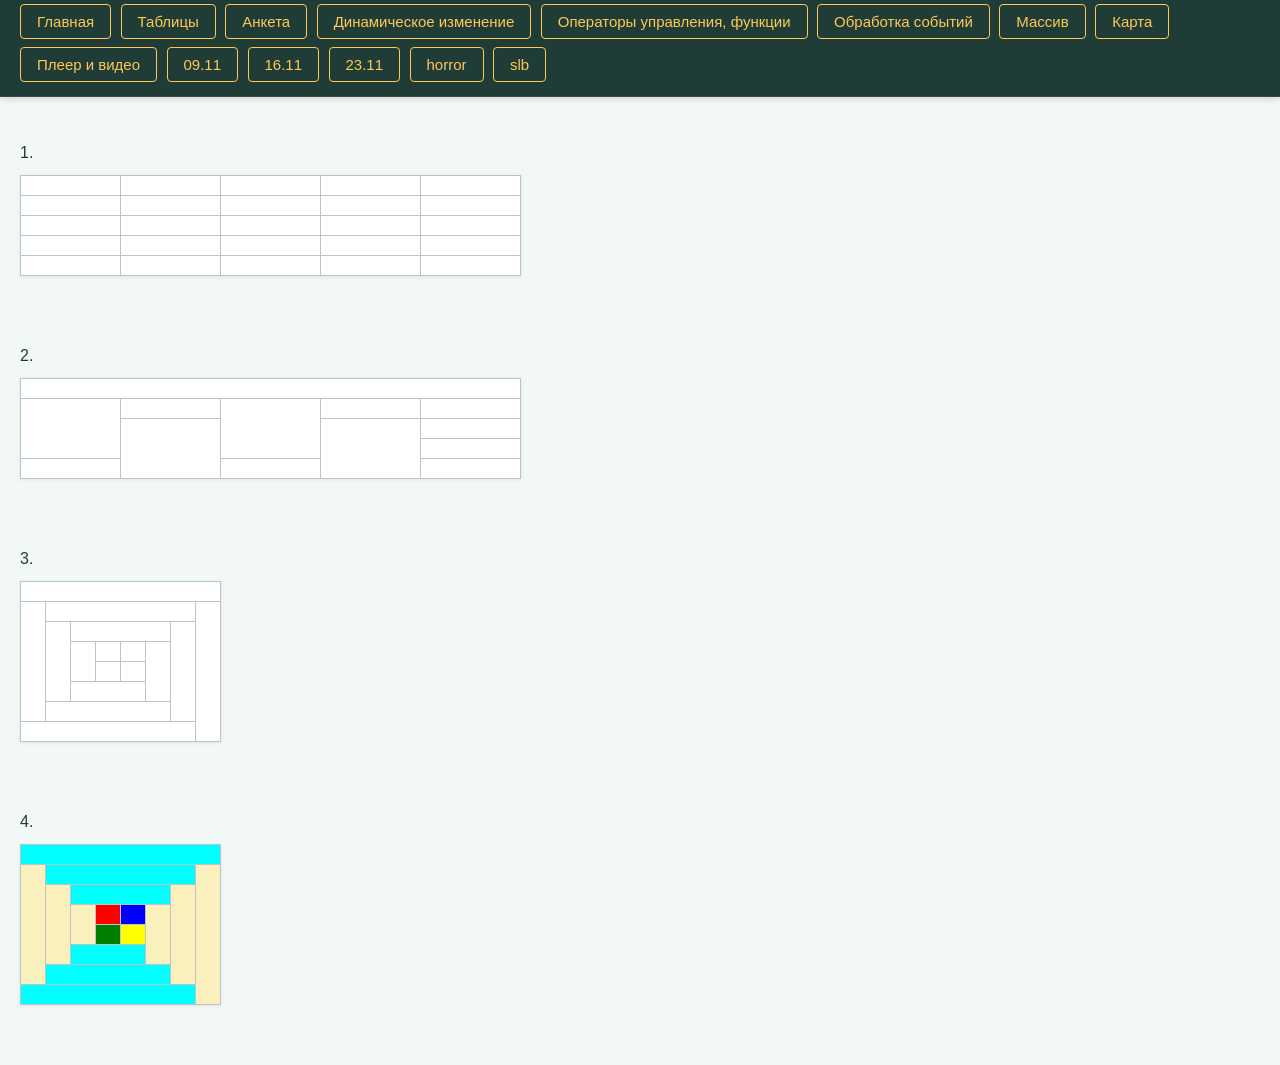
<file: table.html>
<!DOCTYPE html>
<html>
<head>
	<title>Таблицы</title>
	<link href="style.css" rel="stylesheet">
</head>
<body>
 <div id="menu"><script language="JavaScript" src="menu.js" type="text/javascript"></script></div>

<Br>1.</>
<table border="1">
    <tr>
	<td width="100" height="20"></>
	<td width="100" height="20"></>
	<td width="100" height="20"></>
	<td width="100" height="20"></>
	<td width="100" height="20"></>
	</tr>
    <tr> 
		<td width="100" height="20"></>
		<td width="100" height="20"></>
		<td width="100" height="20"></>
		<td width="100" height="20"></>
		<td width="100" height="20"></>
	</tr>
	<tr>
		<td width="100" height="20"></>
		<td width="100" height="20"></>
		<td width="100" height="20"></>
		<td width="100" height="20"></>
		<td width="100" height="20"></>
	</tr>
    <tr> 
		<td width="100" height="20"></>
		<td width="100" height="20"></>
		<td width="100" height="20"></>
		<td width="100" height="20"></>
		<td width="100" height="20"></>
	</tr>
	<tr> 
		<td width="100" height="20"></>
		<td width="100" height="20"></>
		<td width="100" height="20"></>
		<td width="100" height="20"></>
		<td width="100" height="20"></>
	</tr>
</table>
<Br></>
<Br>2.</>
<table border=5>
<tr>
	<td  width="100" height="20" colspan = "5"></td>
</tr>
<tr>
	<td width="100" height="20" rowspan ="3"></td>
	<td width="100" height="20"></td>
	<td width="100" height="20" rowspan ="3"></td>
	<td width="100" height="20"></td>
	<td width="100" height="20"></td>
</tr>
<tr>
	<td width="100" height="20" rowspan = "3"></td>
	<td width="100" height="20" rowspan = "3"></td>
	<td width="100" height="20"></td>
</tr>
<tr>
	<td width="100" height="20"></td>
</tr>
<tr>
	<td width="100" height="20"></td>
	<td width="100" height="20"></td>
	<td width="100" height="20"></td>
</tr>
</table>
<Br></>
<Br>3.</>
<table border=1>
<tr>
	<td width="100" height="20" colspan = "8"></td>
</tr>
<tr>
	<td width="25" height="20" rowspan = "6"></td>
	<td width="25" height="20" colspan = "6"></td>
	<td width="25" height="20" rowspan = "7"></td>
</tr>
<tr>
	<td width="25" height="20" rowspan = "4"></td>
	<td width="25" height="20" colspan = "4"></td>
	<td width="25" height="20" rowspan = "5"></td>
</tr>
<tr>
	<td width="25" height="20" rowspan = "2"></td>
	<td width="25" height="20"></td>
	<td width="25" height="20"></td>
	<td width="25" height="20" rowspan = "3"></td>
</tr>
<tr>
	<td width="25" height="20"></td>
	<td width="25" height="20"></td>
</tr>
<tr>
	<td width="25" height="20" colspan = "3"></td>
</tr>
<tr>
	<td width="25" height="20" colspan = "5"></td>
</tr>
<tr>
	<td width="25" height="20" colspan = "7"></td>
</tr>
</table>
<Br></>
<Br>4.</>
<table border=1>
<tr>
	<td width="100" height="20" colspan = "8" bgcolor="aqua"></td>
</tr>
<tr>
	<td width="25" height="20" rowspan = "6" bgcolor="#faf0be"></td>
	<td width="25" height="20" colspan = "6" bgcolor="aqua"></td>
	<td width="25" height="20" rowspan = "7" bgcolor="#faf0be"></td>
</tr>
<tr>
	<td width="25" height="20" rowspan = "4" bgcolor="#faf0be"></td>
	<td width="25" height="20" colspan = "4" bgcolor="aqua"></td>
	<td width="25" height="20" rowspan = "5" bgcolor="#faf0be"></td>
</tr>
<tr>
	<td width="25" height="20" rowspan = "2" bgcolor="#faf0be"></td>
	<td width="25" height="20" bgcolor="red"></td>
	<td width="25" height="20" bgcolor="blue"></td>
	<td width="25" height="20" rowspan = "3" bgcolor="#faf0be"></td>
</tr>
<tr>
	<td width="25" height="20" bgcolor="green"></td>
	<td width="25" height="20" bgcolor="yellow"></td>
</tr>
<tr>
	<td width="25" height="20" colspan = "3" bgcolor="aqua"></td>
</tr>
<tr>
	<td width="25" height="20" colspan = "5" bgcolor="aqua"></td>
</tr>
<tr>
	<td width="25" height="20" colspan = "7" bgcolor="aqua" ></td>
</tr>
</table>
</file>
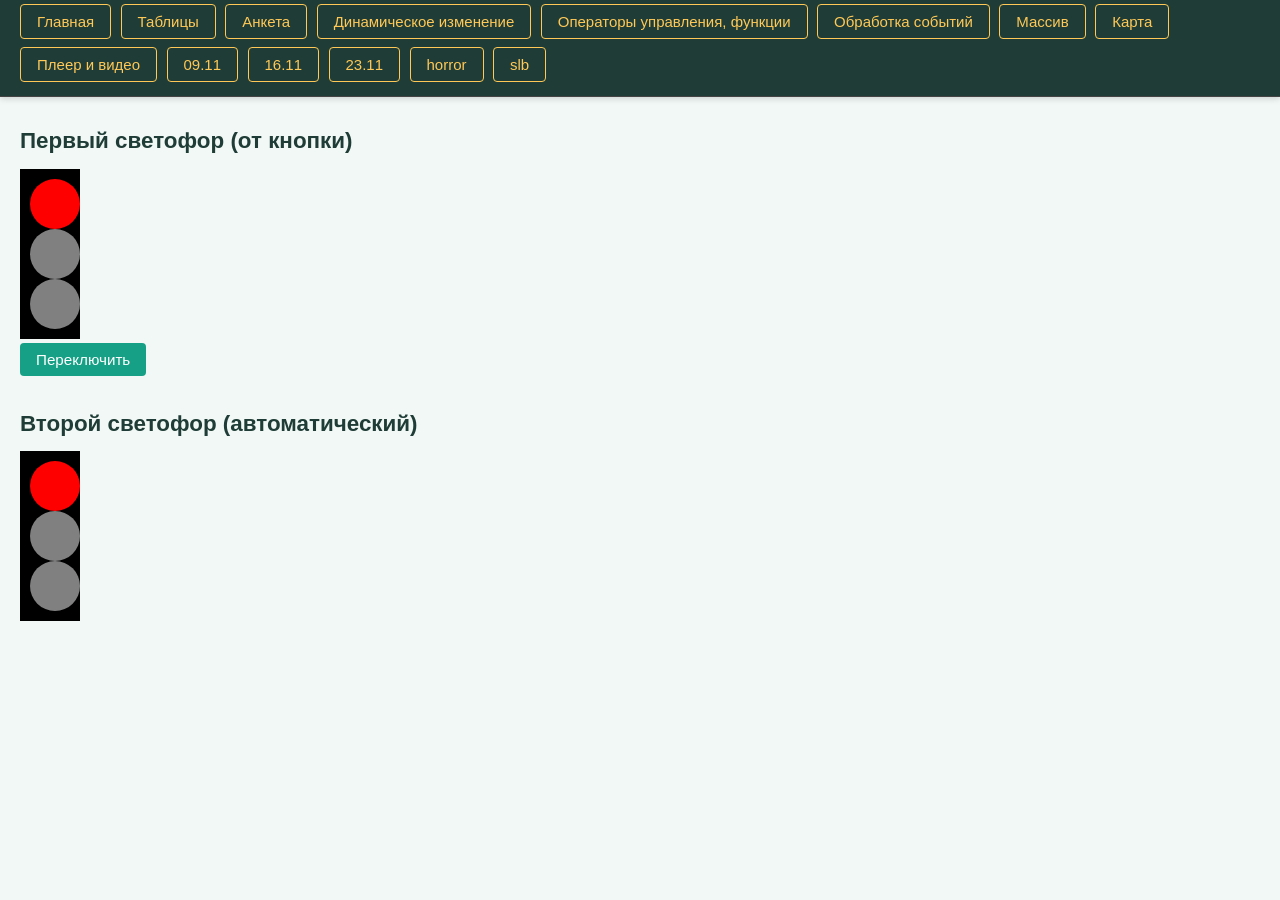
<file: счя.html>
<html>
<head>
    <title>Светофоры</title>
</head>
<link href="style.css" rel="stylesheet">
</head>
<body>
    <div id="menu"><script language="JavaScript" src="menu.js" type="text/javascript"></script></div>
<body>

<h2>Первый светофор (от кнопки)</h2>

<div style="background:black; width:60px; padding:10px;">
    <div id="red1" style="background:red; width:50px; height:50px; border-radius:50%;"></div>
    <div id="yellow1" style="background:gray; width:50px; height:50px; border-radius:50%;"></div>
    <div id="green1" style="background:gray; width:50px; height:50px; border-radius:50%;"></div>
</div>

<button onclick="change()">Переключить</button>


<h2>Второй светофор (автоматический)</h2>

<div style="background:black; width:60px; padding:10px;">
    <div id="red2" style="background:red; width:50px; height:50px; border-radius:50%;"></div>
    <div id="yellow2" style="background:gray; width:50px; height:50px; border-radius:50%;"></div>
    <div id="green2" style="background:gray; width:50px; height:50px; border-radius:50%;"></div>
</div>


<script>

let a = 0;

function change() {

    a++;

    let r = document.getElementById('red1');
    let y = document.getElementById('yellow1');
    let g = document.getElementById('green1');

    r.style.background = 'gray';
    y.style.background = 'gray';
    g.style.background = 'gray';

    if (a == 1) {
        r.style.background = 'red';
    }

    if (a == 2) {
        y.style.background = 'yellow';
    }

    if (a == 3) {
        g.style.background = 'green';
        a = 0;
    }
}


let b = 0;

function auto() {

    b++;

    let r = document.getElementById('red2');
    let y = document.getElementById('yellow2');
    let g = document.getElementById('green2');

    r.style.background = 'gray';
    y.style.background = 'gray';
    g.style.background = 'gray';

    if (b == 1) {
        r.style.background = 'red';
    }

    if (b == 2) {
        y.style.background = 'yellow';
    }

    if (b == 3) {
        g.style.background = 'green';
        b = 0;
    }

}

setInterval(auto, 2000);

</script>

</body>
</html>
</file>
<file: style.css>
/* ===== Базовые настройки ===== */
* {
    box-sizing: border-box;
}

html, body {
    margin: 0;
    padding: 0;
}

body {
    font-family: "Segoe UI", Tahoma, Arial, sans-serif;
    font-size: 16px;
    line-height: 1.5;
    color: #1f3d36;
    background: #f1f8f5;
    padding: 0 20px 40px;
}

/* ===== Меню ===== */
#menu {
    background: #1f3d36;
    margin: 0 -20px 25px;
    padding: 0 20px;
    box-shadow: 0 2px 6px rgba(0, 0, 0, 0.15);
}

#menu a {
    display: inline-block;
    color: #ecf0f1;
    text-decoration: none;
    padding: 14px 16px;
    font-weight: 500;
    transition: background 0.2s, color 0.2s;
}

#menu a:hover {
    background: #2a5148;
    color: #ffffff;
}

/* ===== Заголовки ===== */
h1, h2, h3 {
    color: #1f3d36;
    margin-top: 1.2em;
    margin-bottom: 0.5em;
}

h1 {
    font-size: 1.8em;
    border-bottom: 2px solid #16a085;
    padding-bottom: 8px;
}

h2 {
    font-size: 1.4em;
}

h3 {
    font-size: 1.15em;
    border-left: 4px solid #16a085;
    padding-left: 10px;
}

/* ===== Ссылки ===== */
a {
    color: #12806a;
    text-decoration: none;
}

a:hover {
    color: #0d5a4b;
    text-decoration: underline;
}

/* ===== Параграфы и списки ===== */
p {
    margin: 0.6em 0;
}

ul {
    padding-left: 22px;
}

/* ===== Таблицы ===== */
table {
    border-collapse: collapse;
    margin: 10px 0 20px;
    background: #ffffff;
    box-shadow: 0 1px 4px rgba(0, 0, 0, 0.08);
}

table[border] {
    border: 1px solid #bdc3c7;
}

td {
    border: 1px solid #bdc3c7;
    text-align: center;
    vertical-align: middle;
    padding: 2px;
}

/* ===== Кнопки ===== */
button,
input[type="button"],
input[type="submit"],
input[type="reset"] {
    font-family: inherit;
    font-size: 0.95em;
    padding: 8px 16px;
    margin: 4px 4px 4px 0;
    border: none;
    border-radius: 4px;
    background: #16a085;
    color: #ffffff;
    cursor: pointer;
    transition: background 0.2s, transform 0.1s;
}

button:hover,
input[type="button"]:hover,
input[type="submit"]:hover {
    background: #12806a;
}

input[type="reset"] {
    background: #95a5a6;
}

input[type="reset"]:hover {
    background: #7f8c8d;
}

button:active,
input[type="button"]:active,
input[type="submit"]:active,
input[type="reset"]:active {
    transform: translateY(1px);
}

/* ===== Формы ===== */
form {
    background: #ffffff;
    border: 1px solid #e1e4e8;
    border-radius: 6px;
    padding: 20px 24px;
    margin: 15px 0;
    box-shadow: 0 1px 4px rgba(0, 0, 0, 0.06);
    max-width: 640px;
}

input[type="text"],
input[type="password"],
select,
textarea {
    font-family: inherit;
    font-size: 0.95em;
    padding: 8px 10px;
    margin: 4px 0 10px;
    border: 1px solid #ccd1d9;
    border-radius: 4px;
    width: 100%;
    max-width: 400px;
    background: #fbfcfd;
    transition: border-color 0.2s, box-shadow 0.2s;
}

input[type="text"]:focus,
input[type="password"]:focus,
select:focus,
textarea:focus {
    outline: none;
    border-color: #16a085;
    box-shadow: 0 0 0 2px rgba(22, 160, 133, 0.2);
}

textarea {
    max-width: 100%;
    resize: vertical;
}

label {
    display: block;
    margin-bottom: 10px;
    font-weight: 500;
}

input[type="radio"],
input[type="checkbox"] {
    margin-right: 6px;
    transform: translateY(1px);
}

/* ===== Медиа ===== */
iframe.youtube {
    display: block;
    max-width: 100%;
    border: 1px solid #e1e4e8;
    border-radius: 6px;
    background: #000;
    margin: 10px 0;
}

audio {
    display: block;
    margin: 10px 0;
    max-width: 100%;
}

/* ===== Блок результата ===== */
#result {
    font-weight: 500;
    color: #d35400;
    background: #fdf2e9;
    border-left: 4px solid #d35400;
    padding: 10px 14px;
    border-radius: 4px;
    margin-top: 15px;
}

/* ===== Мелкие утилиты ===== */
hr {
    border: none;
    border-top: 1px solid #e1e4e8;
    margin: 25px 0;
}

/* ===== Стили для меню из кнопок ===== */
#menu {
    margin-bottom: 20px;
    padding-bottom: 10px;
    border-bottom: 1px solid #444;
}

#menu button {
    background-color: transparent;
    color: #ffc857;
    border: 1px solid #ffc857;
    padding: 8px 16px;
    font-size: 15px;
    font-family: Arial, sans-serif;
    cursor: pointer;
    border-radius: 4px;
    margin-right: 5px;
    transition: all 0.2s ease;
}

#menu button:hover {
    background-color: #ffc857;
    color: #1f3d36;
}
</file>
<file: 16.11.css>
/* Общие стили страницы */
body {
    font-family: 'Segoe UI', Tahoma, Geneva, Verdana, sans-serif;
    background-color: #f4f6f9;
    color: #333;
    line-height: 1.6;
    margin: 0;
    padding: 20px;
}

/* Блок меню */
#menu {
    max-width: 800px;
    margin: 0 auto 20px auto;
}

.container {
    max-width: 800px;
    margin: 0 auto;
    background: #ffffff;
    padding: 30px;
    border-radius: 10px;
    box-shadow: 0 4px 12px rgba(0, 0, 0, 0.1);
}

h1 {
    text-align: center;
    color: #1e293b;
    border-bottom: 2px solid #e2e8f0;
    padding-bottom: 15px;
}

h2 {
    color: #0f172a;
    margin-top: 25px;
    font-size: 1.3em;
}

.list-block {
    margin-bottom: 30px;
}

/* 1. Маркированный список с символом огня (&#128293; = F525) */
ul.fire-list {
    list-style: none;
    padding-left: 10px;
}

ul.fire-list li {
    position: relative;
    padding-left: 28px;
    margin-bottom: 8px;
}

ul.fire-list li::before {
    content: "\1F525"; /* Символ огня */
    position: absolute;
    left: 0;
    top: 0;
    font-size: 1.1em;
}

/* 2. Нумерованный список */
ol.numbered-list {
    padding-left: 25px;
    color: #334155;
}

ol.numbered-list li {
    margin-bottom: 8px;
    padding-left: 5px;
}

ol.numbered-list li::marker {
    color: #2563eb;
    font-weight: bold;
}

/* 3. Многоуровневый список */
ul.multilevel-list {
    list-style-type: square;
    padding-left: 20px;
}

ul.multilevel-list > li {
    margin-bottom: 15px;
}

/* Вложенный нумерованный уровень */
ul.multilevel-list ol {
    list-style-type: upper-roman;
    margin-top: 8px;
    margin-bottom: 8px;
    padding-left: 25px;
    color: #475569;
}

/* Третий вложенный маркированный уровень */
ul.multilevel-list ol ul {
    list-style-type: circle;
    margin-top: 5px;
    padding-left: 20px;
    color: #64748b;
}
</file>
